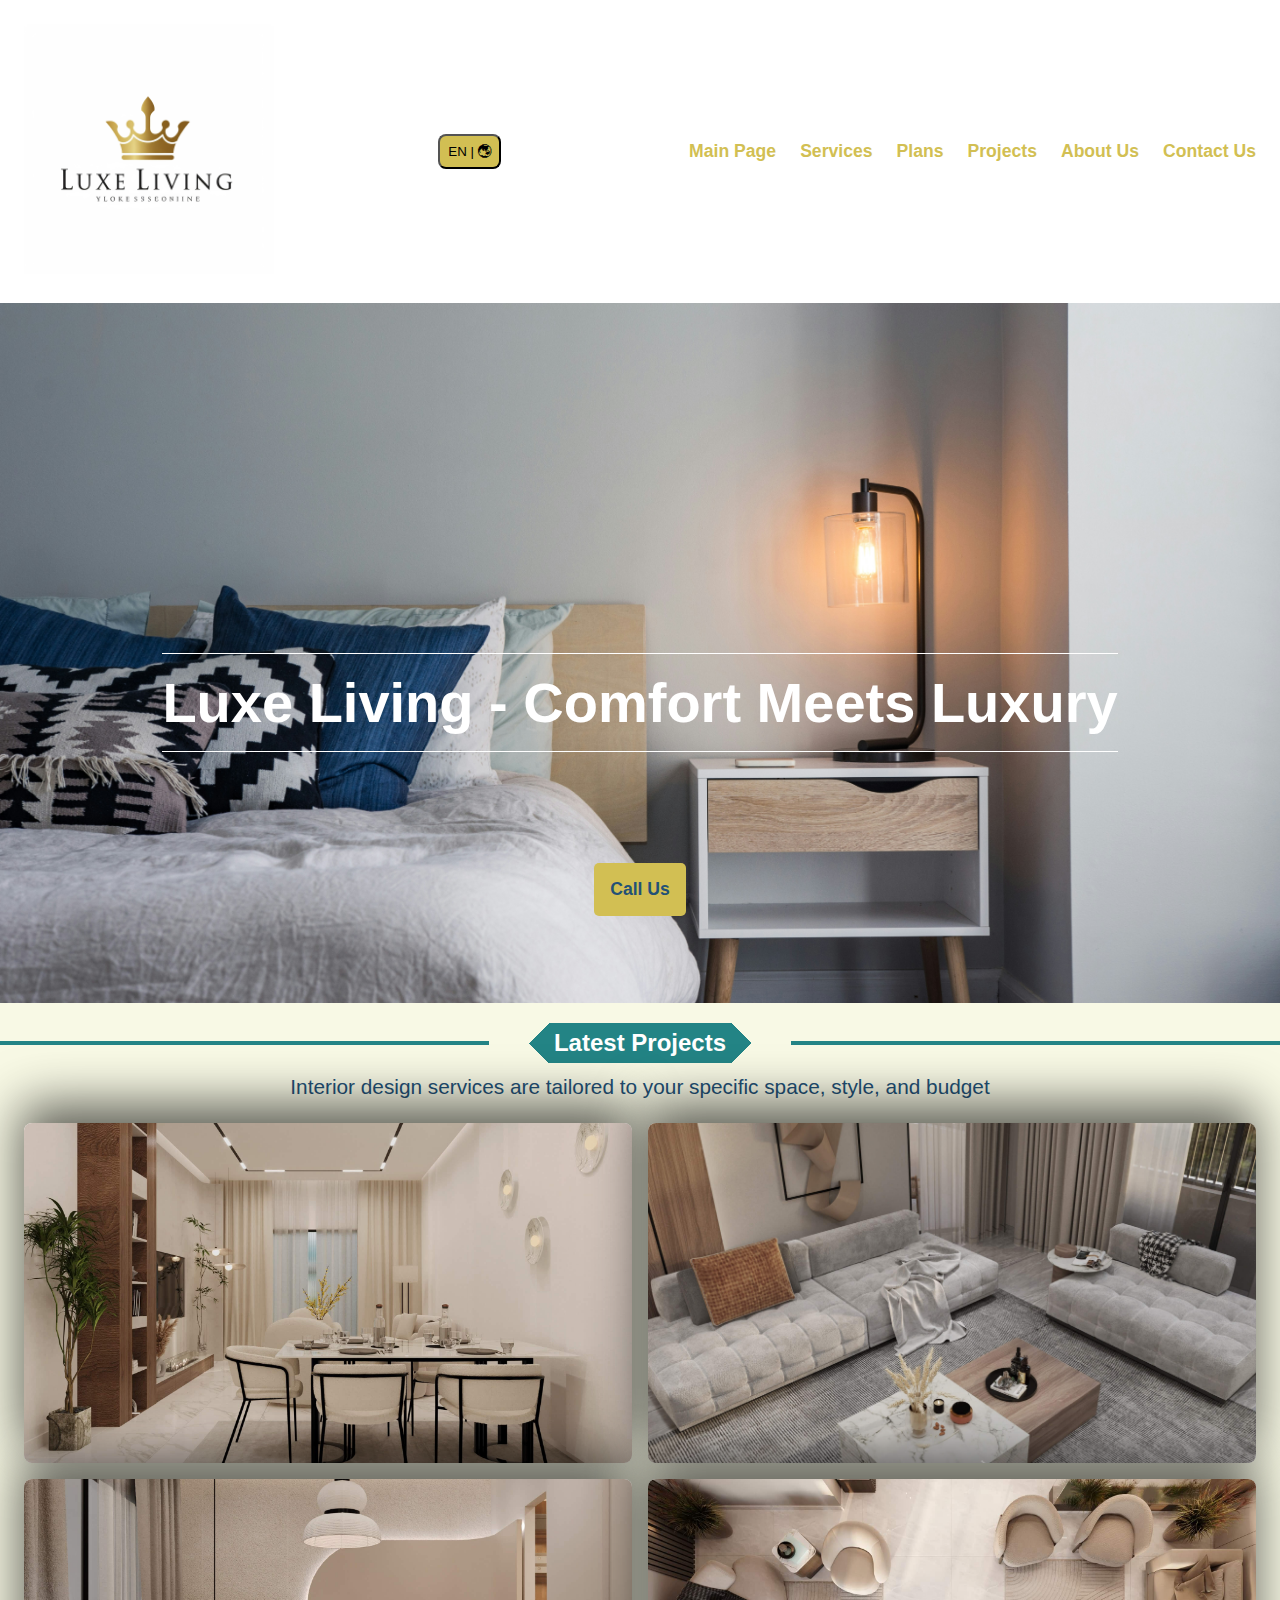
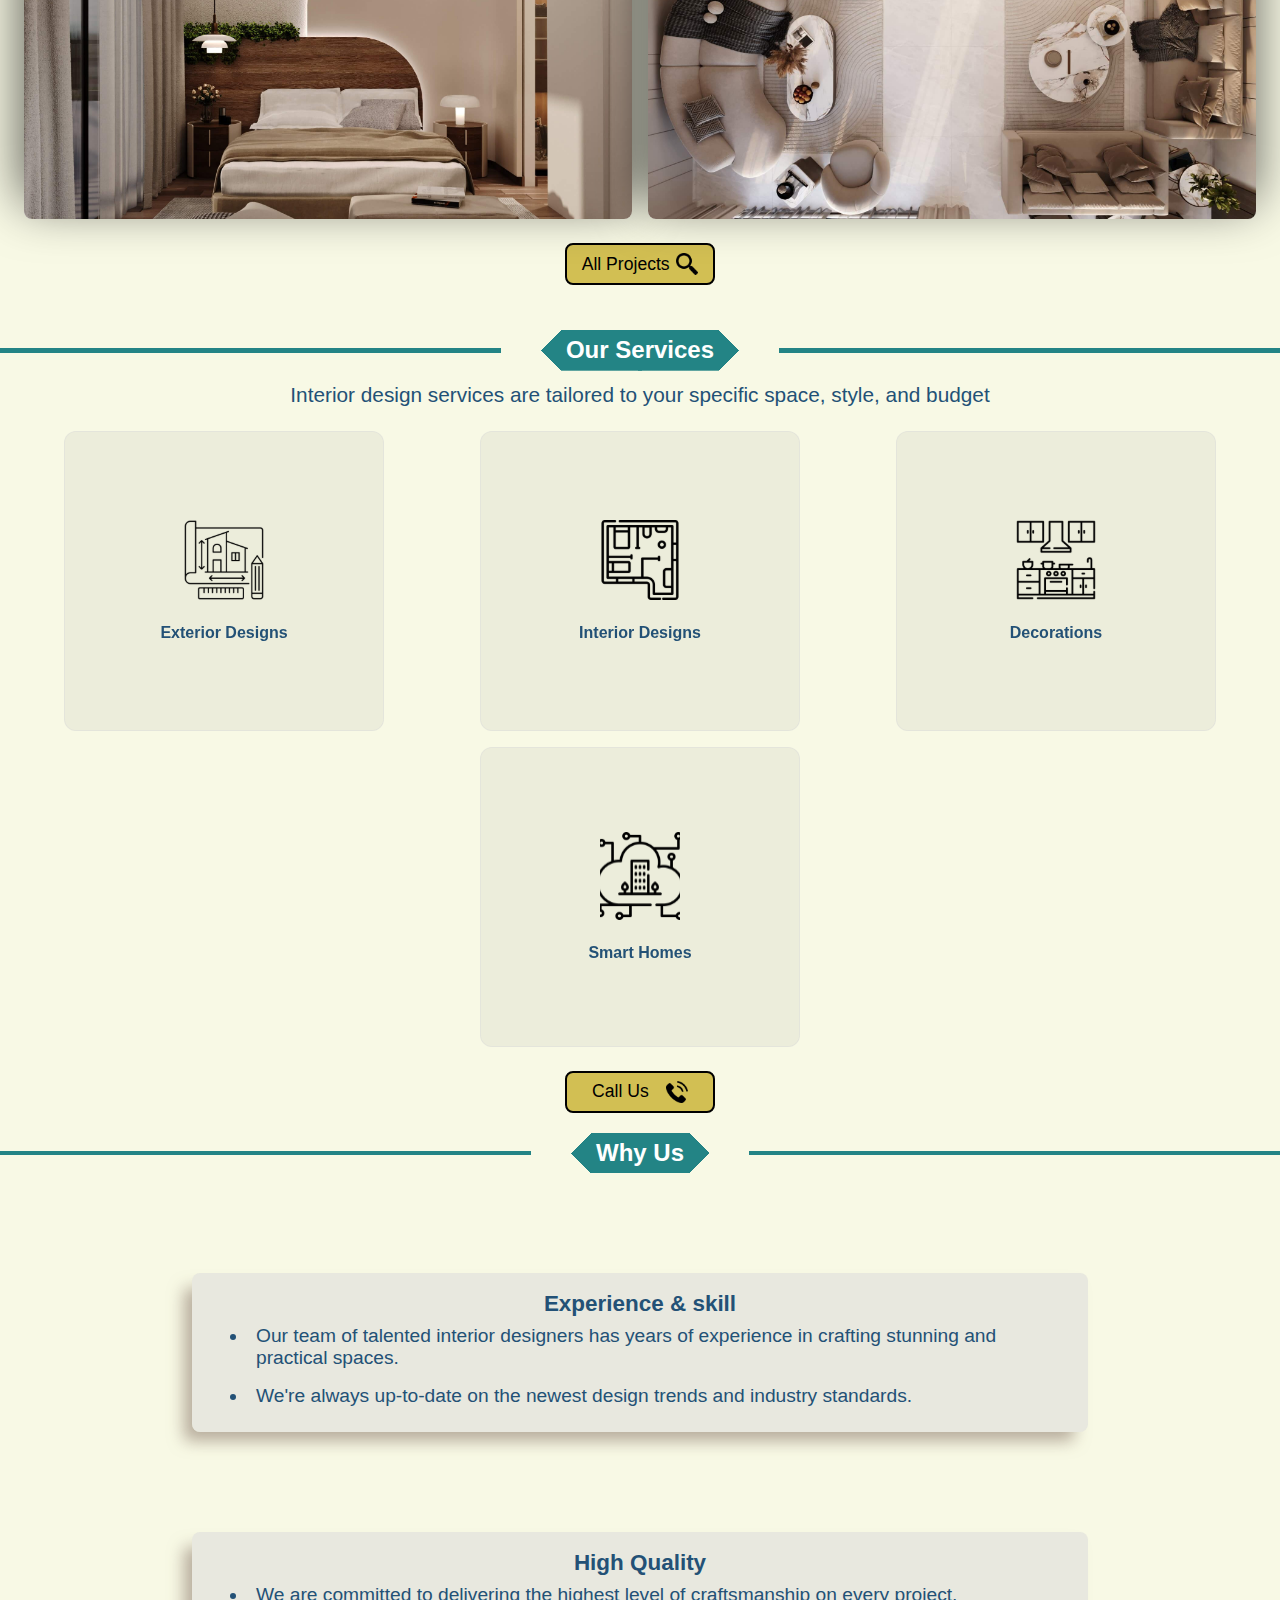
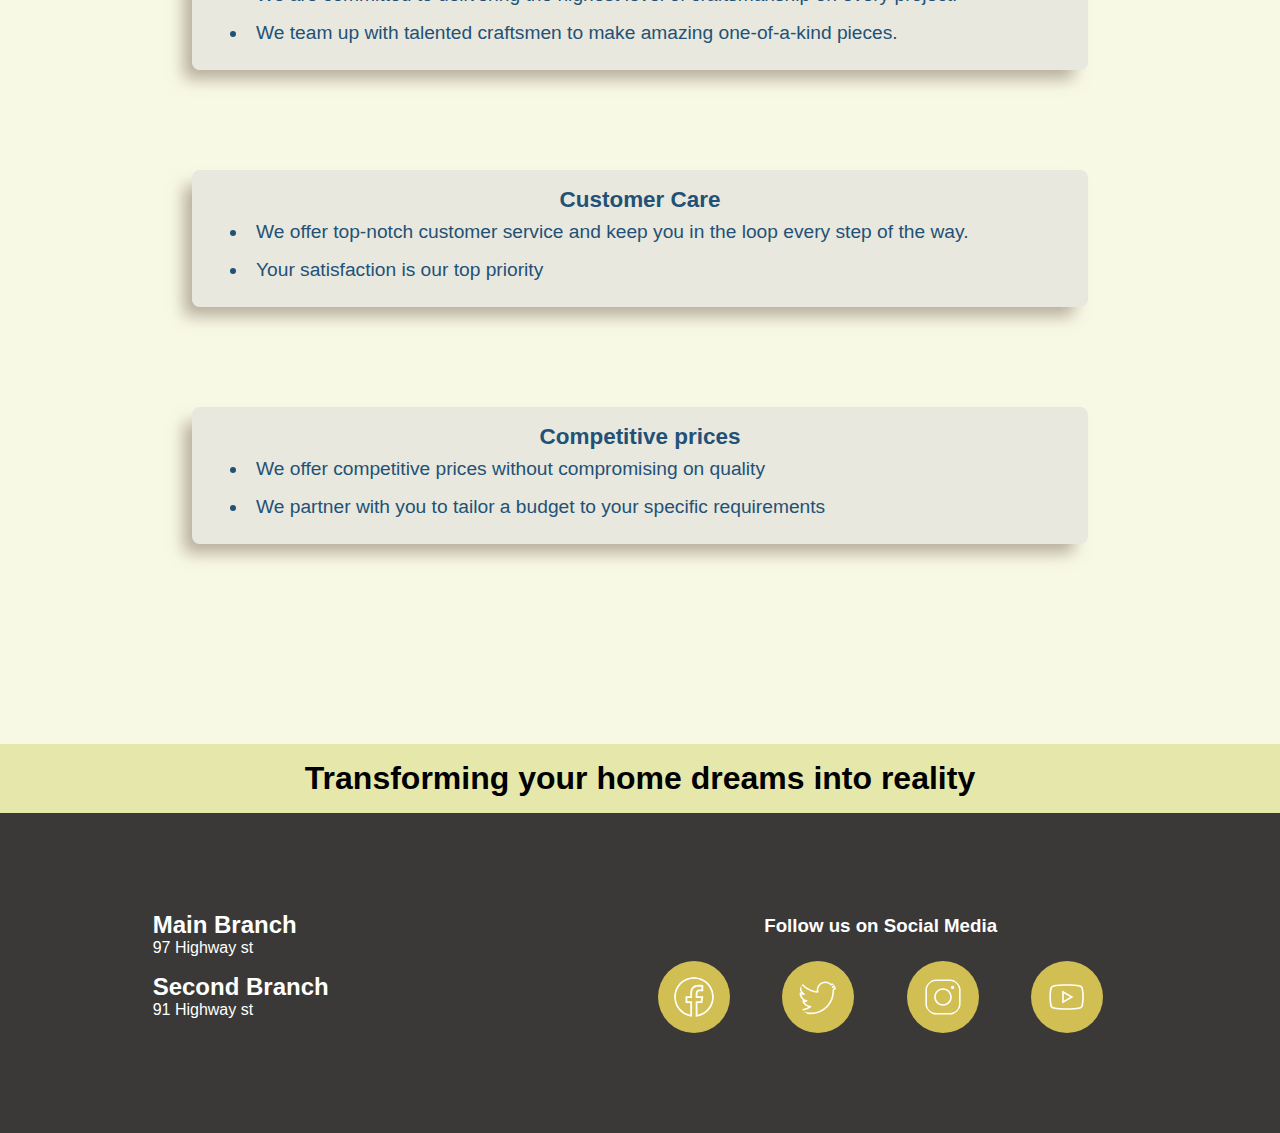
<file: index.html>
<!DOCTYPE html>
<html lang="en">
<head>
    <meta charset="UTF-8">
    <meta name="viewport" content="width=device-width, initial-scale=1.0">
    <title>Document</title>
    <link rel="stylesheet" href="style.css">
</head>
<body>
    <header>
        <nav class="flex align-center flex-between lang en">
            <a href="index.html" id="logo">
                <img src="./assets/luxe.jfif" alt="">
            </a>
            <button class="btn margin-auto lang en">EN | 🌏︎</button>
            <ul class="link-container flex">
                <li> <a href="index.html">Main Page</a></li>
                <li> <a href="#servicesEN">Services</a></li>
                <li> <a href="plans.html">Plans</a></li>
                <li> <a href="projects.html">Projects</a></li>
                <li> <a href="AboutUs.html">About Us</a></li>
                <li> <a href="ContactUs.html">Contact Us</a></li>  
            </ul>
            <div class="burger">
                <span></span>
                <span></span>
                <span></span>
            </div>
            <div class="English side-bar hidden flex flex-col">
                <a href="index.html">Main Page</a>
                <a href="plans.html">Plans</a>
                <a href="projects.html">Projects</a>
                <a href="AboutUs.html">About Us</a>   
                <a href="ContactUs.html">Contact Us</a>
            </div>
            <!-- <div class="overlay"></div> -->
        </nav>
        <nav class="flex align-center flex-between lang ar">
            <div class="burger">
                <span></span>
                <span></span>
                <span></span>
            </div>
            
            <div class="Arabic side-bar hidden flex flex-col right">
                <a href="ContactUs.html">اتصل بنا</a>
                <a href="AboutUs.html">من نحن</a>
                <a href="projects.html">مشاريعنا</a>
                <a href="plans.html">باقات التشطيب</a>
                <a href="index.html">الصفحة الرئيسية</a>
            </div>
            <ul class="link-container flex">
                <li> <a href="ContactUs.html">اتصل بنا</a></li>
                <li> <a href="AboutUs.html">من نحن</a></li>    
                <li> <a href="projects.html">مشاريعنا</a></li>
                <li> <a href="plans.html">باقات التشطيب</a></li>
                <li> <a href="#servicesAR">خدماتنا</a></li>
                <li> <a href="index.html">الصفحة الرئيسية</a></li>
            </ul>
            <button class="btn margin-auto lang ar">AR | 🌏︎</button>
            <a href="index.html" id="logo">
                <img src="./assets/luxe.jfif" alt="">
            </a>
            <!-- <div class="overlay"></div> -->

        </nav>
        <!-- <div class="slider">
            <div class="slider-images">
                <img src="./assets/file5.jpg" alt="Image 1">
                <img src="./assets/file6.jpg" alt="Image 2">
                <img src="./assets/file7.jpg" alt="Image 3">
                <img src="./assets/file8.jpg" alt="Image 4">
            </div>
            <div class="dots">
                <span class="dot active" data-index="0"></span>
                <span class="dot" data-index="1"></span>
                <span class="dot" data-index="2"></span>
                <span class="dot" data-index="3"></span>
              </div>
        </div> -->
    <div class="intro">
        <img src="christopher-jolly-GqbU78bdJFM-unsplash.jpg" alt="">
        <!-- <div  id="firstH1">
            <h1>ديكور - شركة تشطيب في عمان بأفكار ابداعية</h1>
        </div> -->
            <h1 id="firstH1">Luxe Living - Comfort Meets Luxury</h1>
            <a class="specialcall" href="ContactUs.html">Call Us</a>
    </div>
    </header>
    <main>
        <section class="s1">
            <h2 class="fancy lang en" style="--w: 50vw;--c: #238485;--b:4px;--g: 40px">Latest Projects</h2>
            <h2 class="fancy lang ar" style="--w: 50vw;--c: #238485;--b:4px;--g: 40px">أحدث المشاريع</h2>
            <p class="fancyP lang en">Interior design services are tailored to your specific space, style, and budget</p>
            <h1 class="lang ar">خدمات التصميم الداخلي وفقا لمساحتك وأسلوبك وميزانيتك</h1>
            <div class="projects-container">
                <div class="project1">
                        <img src="./assets/6028358982646742642.jpg" alt="">
                        <a href="p1.html" class="lang en">Projct A | 140 square meters</a>
                        <a href="p1.html" class="lang ar">مشروع رقم 1 : 140م </a>
                </div>
                <div class="project2">
                    <img src="./assets/6028358982646742660.jpg" alt="">
                    <a href="p2.html" class="lang en">Projct B | 160 square meters</a>
                    <a href="p2.html" class="lang ar">مشروع رقم 2 : 160م </a>
                </div>
                <div class="project3">
                    <img src="./assets/project5/6028358982646742653.jpg" alt="">
                    <a href="p5.html" class="lang en">Projct A | 180 square meters</a>
                    <a href="p5.html" class="lang ar">مشروع رقم 3 : 180م </a>
                </div>
                <div class="project4">
                    <img src="./assets/6028358982646742674.jpg" alt="">
                    <a href="p3.html" class="lang en">Projct A | 220 square meters</a>
                    <a href="p3.html" class="lang ar">مشروع رقم 4 : 220م </a>
                </div>
            </div>
            <div class="sectionBtn lang en">
                <a href="projects.html">All Projects</a>
                <img src="./assets/magnifying-glass-search1.svg">
            </div>
            <div class="sectionBtn lang ar">
                <img src="./assets/magnifying-glass-search1.svg">
                <a href="projects.html" class="lang ar">كل المشاريع</a>
            </div>

        </section>
        <section class="lang en s2" id="servicesEN">
            <svg class="top" xmlns="http://www.w3.org/2000/svg" viewBox="0 0 1440 320"><path fill="#967F71" fill-opacity="1" d="M0,160L24,154.7C48,149,96,139,144,112C192,85,240,43,288,74.7C336,107,384,213,432,218.7C480,224,528,128,576,96C624,64,672,96,720,106.7C768,117,816,107,864,117.3C912,128,960,160,1008,181.3C1056,203,1104,213,1152,202.7C1200,192,1248,160,1296,170.7C1344,181,1392,235,1416,261.3L1440,288L1440,0L1416,0C1392,0,1344,0,1296,0C1248,0,1200,0,1152,0C1104,0,1056,0,1008,0C960,0,912,0,864,0C816,0,768,0,720,0C672,0,624,0,576,0C528,0,480,0,432,0C384,0,336,0,288,0C240,0,192,0,144,0C96,0,48,0,24,0L0,0Z"></path></svg>
            <svg class="bottom" xmlns="http://www.w3.org/2000/svg" viewBox="0 0 1440 320"><path fill="#967F71" fill-opacity="1" d="M0,224L48,224C96,224,192,224,288,229.3C384,235,480,245,576,261.3C672,277,768,299,864,261.3C960,224,1056,128,1152,117.3C1248,107,1344,181,1392,218.7L1440,256L1440,320L1392,320C1344,320,1248,320,1152,320C1056,320,960,320,864,320C768,320,672,320,576,320C480,320,384,320,288,320C192,320,96,320,48,320L0,320Z"></path></svg>
            <h2 class="fancy" style="--w: 50vw;--c: #238485;--b:4px;--g: 40px">Our Services</h2>
            <p class="fancyP lang en">Interior design services are tailored to your specific space, style, and budget</p>
            <div class="services-container">
                <div class="service1 service-style flex flex-col card">
                    <div class="card-face front">
                        <img src="assets/architectural1.svg" alt="">
                        <p>Exterior Designs</p> 
                    </div>
                    <div class="card-face back">
                        <h3>Exterior Designs</h3>
                        <p>Give your guests a stunning and lasting first impression when they see your elegant and sophisticated home exterior. Let your home's exterior design reflect your personality and refined lifestyle.</p>
                    </div>
                </div>
                <div class="service2 service-style flex flex-col card">
                    <div class="card-face front">
                        <img src="assets/house-plan1.svg" alt="">
                        <p>Interior Designs</p>
                    </div>
                    <div class="card-face back">
                        <h3>Interior Designs</h3>
                        <p>Interior design is the art and science of creating functional and aesthetically pleasing spaces within a building.</p>
                    </div>
                </div>
                <div class="service3 service-style flex flex-col card">
                    <div class="card-face front">
                        <img src="assets/kitchen1.svg" alt="">
                        <p>Decorations</p>
                    </div>
                    <div class="card-face back">
                        <h3>Decorations</h3>
                        <p>Decor Egypt is a top-notch finishing company in Egypt, boasting years of experience in interior design and finishing. We're skilled at bringing any design style to life using the best materials out there, and we offer a lifetime warranty on our foundation work.</p>
                    </div>
                </div>
                <div class="service4 service-style flex flex-col card">
                    <div class="card-face front">
                        <img src="assets/cloud1.svg" alt="">
                        <p>Smart Homes</p>
                    </div>
                    <div class="card-face back">
                        <h3>Smart Homes</h3>
                        <p>Experience ultimate convenience with Decor Egypt's smart home solutions. Our systems offer advanced security, personalized climate control, and remote access to all your home's functions, including lighting and curtains, right from your smartphone.</p>
                    </div>
                </div>
            </div>
            <div class="sectionBtn">
                <a href="">Call Us</a>
                <img src="./assets/telephone1.svg">
            </div>
        </section>
        <section class="lang ar s2" id="servicesAR">
            <svg class="top" xmlns="http://www.w3.org/2000/svg" viewBox="0 0 1440 320"><path fill="#967F71" fill-opacity="1" d="M0,160L24,154.7C48,149,96,139,144,112C192,85,240,43,288,74.7C336,107,384,213,432,218.7C480,224,528,128,576,96C624,64,672,96,720,106.7C768,117,816,107,864,117.3C912,128,960,160,1008,181.3C1056,203,1104,213,1152,202.7C1200,192,1248,160,1296,170.7C1344,181,1392,235,1416,261.3L1440,288L1440,0L1416,0C1392,0,1344,0,1296,0C1248,0,1200,0,1152,0C1104,0,1056,0,1008,0C960,0,912,0,864,0C816,0,768,0,720,0C672,0,624,0,576,0C528,0,480,0,432,0C384,0,336,0,288,0C240,0,192,0,144,0C96,0,48,0,24,0L0,0Z"></path></svg>
            <svg class="bottom" xmlns="http://www.w3.org/2000/svg" viewBox="0 0 1440 320"><path fill="#967F71" fill-opacity="1" d="M0,224L48,224C96,224,192,224,288,229.3C384,235,480,245,576,261.3C672,277,768,299,864,261.3C960,224,1056,128,1152,117.3C1248,107,1344,181,1392,218.7L1440,256L1440,320L1392,320C1344,320,1248,320,1152,320C1056,320,960,320,864,320C768,320,672,320,576,320C480,320,384,320,288,320C192,320,96,320,48,320L0,320Z"></path></svg>
            <h2 class="fancy" style="--w: 50vw;--c: #238485;--b:4px;--g: 40px">خدماتنا</h2>
            <p class="fancyP lang en"> خدمات التصميم الداخلي لدينا وفقا لمساحتك وأسلوبك وميزانيتك.</p>
            <div class="services-container">
                <div class="service1 service-style flex flex-col card">
                    <div class="card-face front">
                        <img src="./assets/architectural1.svg" alt="">
                        <p>تصميمات خاريجة</p> 
                    </div>
                    <div class="card-face back rtl">
                        <h3>تصميمات خاريجة</h3>
                        <p>أعطي ضيوفك إنطباع أولي مذهل ودائم لدى رؤيتهم تصميم منزلك الخارجي الراقي والأنيق. إجعل التصميم الخارجي لمنزلك يعكس نمط شخصيتك وأسلوبك الراقي في الحياة.</p>
                    </div>
                </div>
                <div class="service2 service-style flex flex-col card">
                    <div class="card-face front">
                        <img src="./assets/house-plan1.svg" alt="">
                        <p>تصميمات داخلية</p>
                    </div>
                    <div class="card-face back rtl">
                        <h3>تصميمات داخلية</h3>
                        <p>التصميم الداخلي هو فن وعلم تحسين المناطق الداخلية للمبنى لتحقيق بيئة أكثر صحة وجمالية للأشخاص الذين يستخدمون المساحة.</p>
                    </div>
                </div>
                <div class="service3 service-style flex flex-col card">
                    <div class="card-face front">
                        <img src="assets/kitchen1.svg" alt="">
                        <p>تشطيبات وديكورات</p>
                    </div>
                    <div class="card-face back rtl">
                        <h3>تشطيبات وديكورات</h3>
                        <p>تعد ديكور مصر من افصل شركات التشطيب في مصر لما لديها من خبرات واسعة في مجال الديكور والتشطيب. لدينا الكفاءة والخبرة الكافية علي تنفيذ جميع انماط التصميم واستخدام افضل الخامات الموجودة بالسوق وبشهادة ضمان مدي الحياة علي اعمال التأسيس.</p>
                    </div>
                </div>
                <div class="service4 service-style flex flex-col card">
                    <div class="card-face front">
                        <img src="assets/cloud1.svg" alt="">
                        <p>البيت الذكي</p>
                    </div>
                    <div class="card-face back rtl">
                        <h3>البيت الذكي</h3>
                        <p>فى ديكور مصر بنقدر نوفر احدث انظمة البيوت الذكية الموجودة فى السوق مثل انظمة الحماية ضد السرقة والحريق بالاضافة الى التحكم فى كل جزء فى البيت مثل التحكم فى الاضاءة والتكييف والمياه والغاز لكى وفتح وغلق الستائر عن طريق تطبيق على الموبايل.</p>
                    </div>
                </div>
            </div>
            <div class="sectionBtn">
                <img src="./assets/telephone1.svg">
                <a href="">اتصل بنا</a>
            </div>
        </section>
        <section class="lang en s3">
            <h2 class="fancy" style="--w: 50vw;--c: #238485;--b:4px;--g: 40px">Why Us</h2>
            <!-- <p class="fancyP lang en">Our company</p> -->
            <div class="why-container">
                <div class="reason r1">
                    <h3>Experience & skill</h3>
                    <ul>
                        <li>Our team of talented interior designers has years of experience in crafting stunning and practical spaces.</li>
                        <li>We're always up-to-date on the newest design trends and industry standards.</li>
                    </ul>
                </div>
                <div class="reason r2">
                    <h3>High Quality</h3>
                    <ul>
                        <li>We are committed to delivering the highest level of craftsmanship on every project.</li>
                        <li>We team up with talented craftsmen to make amazing one-of-a-kind pieces.</li>
                    </ul>
                </div>
                <div class="reason r3">
                    <h3>Customer Care</h3>
                    <ul>
                        <li>We offer top-notch customer service and keep you in the loop every step of the way.</li>
                        <li>Your satisfaction is our top priority</li>
                    </ul>
                </div>
                <div class="reason r4">
                    <h3>Competitive prices</h3>
                    <ul>
                        <li>We offer competitive prices without compromising on quality</li>
                        <li>We partner with you to tailor a budget to your specific requirements</li>
                    </ul>
                </div>
            </div>
        </section>
        <section class="lang ar s3">
            <h2 class="fancy" style="--w: 50vw;--c: #238485;--b:4px;--g: 40px">لماذا نحن</h2>
            <div class="why-container customDirection">
                <div class="reason r1">
                    <h3>الخبرة والمهارة</h3>
                    <ul>
                        <li>فريقنا من مصممي الديكور الداخلي ذوي الخبرة يقدم سنوات من الخبرة والشغف لإنشاء مساحات جميلة وعملية.</li>
                        <li>نحن على اطلاع دائم بأحدث اتجاهات التصميم وأفضل الممارسات في الصناعة.</li>
                    </ul>
                </div>
                <div class="reason r2">
                    <h3>جودة عالية</h3>
                    <ul>
                        <li>نحن ملتزمون بتقديم أعلى مستوى من الحرفية في كل مشروع.</li>
                        <li>نتعاون مع الحرفيين المهرة لإنشاء قطع مخصصة مذهلة.</li>
                    </ul>
                </div>
                <div class="reason r3">
                    <h3>الأهتمام بالعميل</h3>
                    <ul>
                        <li>نقدم خدمة عملاء ممتازة ونحافظ على التواصل المفتوح طوال عملية التصميم.</li>
                        <li>رضاك هو أولويتنا القصوى.</li>
                    </ul>
                </div>
                <div class="reason r4">
                    <h3>أسعار تنافسية</h3>
                    <ul>
                        <li>نقدم أسعارًا تنافسية دون المساومة على الجودة.</li>
                        <li>نعمل معك لتطوير ميزانية تناسب احتياجاتك.</li>
                    </ul>
                </div>
            </div>
        </section>
    </main>
    <footer class="lang en">
        <div class="slogan flex align-center flex-col">
            <h1>Transforming your home dreams into reality</h1>
        </div>
        <div class="info-area flex align-center">
            <div class="item-left">
                <h2>Main Branch</h2>
                <p>97 Highway st</p>
                <h2>Second Branch</h2>
                <p>91 Highway st</p>
            </div>
            <div class="item-right">
                <h3>Follow us on Social Media</h3>
                <a href="#" target="_blank">
                    <img src="./assets/FaceBook.svg"  id="facebook">
                </a>
                <a href="#" target="_blank">
                    <img src="./assets/twitter.svg" id="twitter">
                </a>
                <a href="#" target="_blank" >
                    <img src="./assets/Instagram.svg" id="instagram">  
                </a>
                <a href="#" target="_blank">
                    <img src="./assets/Youtube.svg" id="youtube">                    
                </a>
            </div>
        </div>
    </footer>
    <footer class="lang ar">
        <div class="slogan flex align-center flex-col">
            <h1>نحول أحلامك إلى واقع ملموس </h1>
        </div>
        <div class="info-area flex align-center right">
            <div class="item-right">
                <h3>تابعونا علي المنصات المختلفة</h3>
                <a href="#" target="_blank">
                    <img src="./assets/FaceBook.svg"  id="facebook">
                </a>
                <a href="#" target="_blank">
                    <img src="./assets/twitter.svg" id="twitter">
                </a>
                <a href="#" target="_blank" >
                    <img src="./assets/Instagram.svg" id="instagram">  
                </a>
                <a href="#" target="_blank">
                    <img src="./assets/Youtube.svg" id="youtube">                    
                </a>
            </div>
            <div class="item-left">
                <h2>الفرع الرئيسي</h2>
                <p>المنصورة برج الشربيني الدور السابع</p>
                <h2>الفرع الثاني</h2>
                <p>مدينة 6 اكتوبر برج البرعي بلازا  امام مسجد الحصري الدور الثاني</p>
            </div>
        </div>
    </footer>
    <script src="animator.js"></script>
    <script src="index.js"></script>
</body>
</html>
<!-- 
Parent elements should always have classes "lang en" or "lang ar {optional: ar}"
    <button id="btn">Language</button>

    <h1 class="lang en">Hello <span>Amr</span></h1>
    <h1 class="lang ar right">مرحبا <span>عمرو</span></h1>
    
    <ul class="lang flex en">
      <li>One</li>
      <li>Two</li>
      <li>Three</li>
    </ul>
    <ul class="lang flex ar flex-end">
      <li>واحد</li>
      <li>اثنين</li>
      <li>ثلاثة</li>
    </ul>
-->
</file>
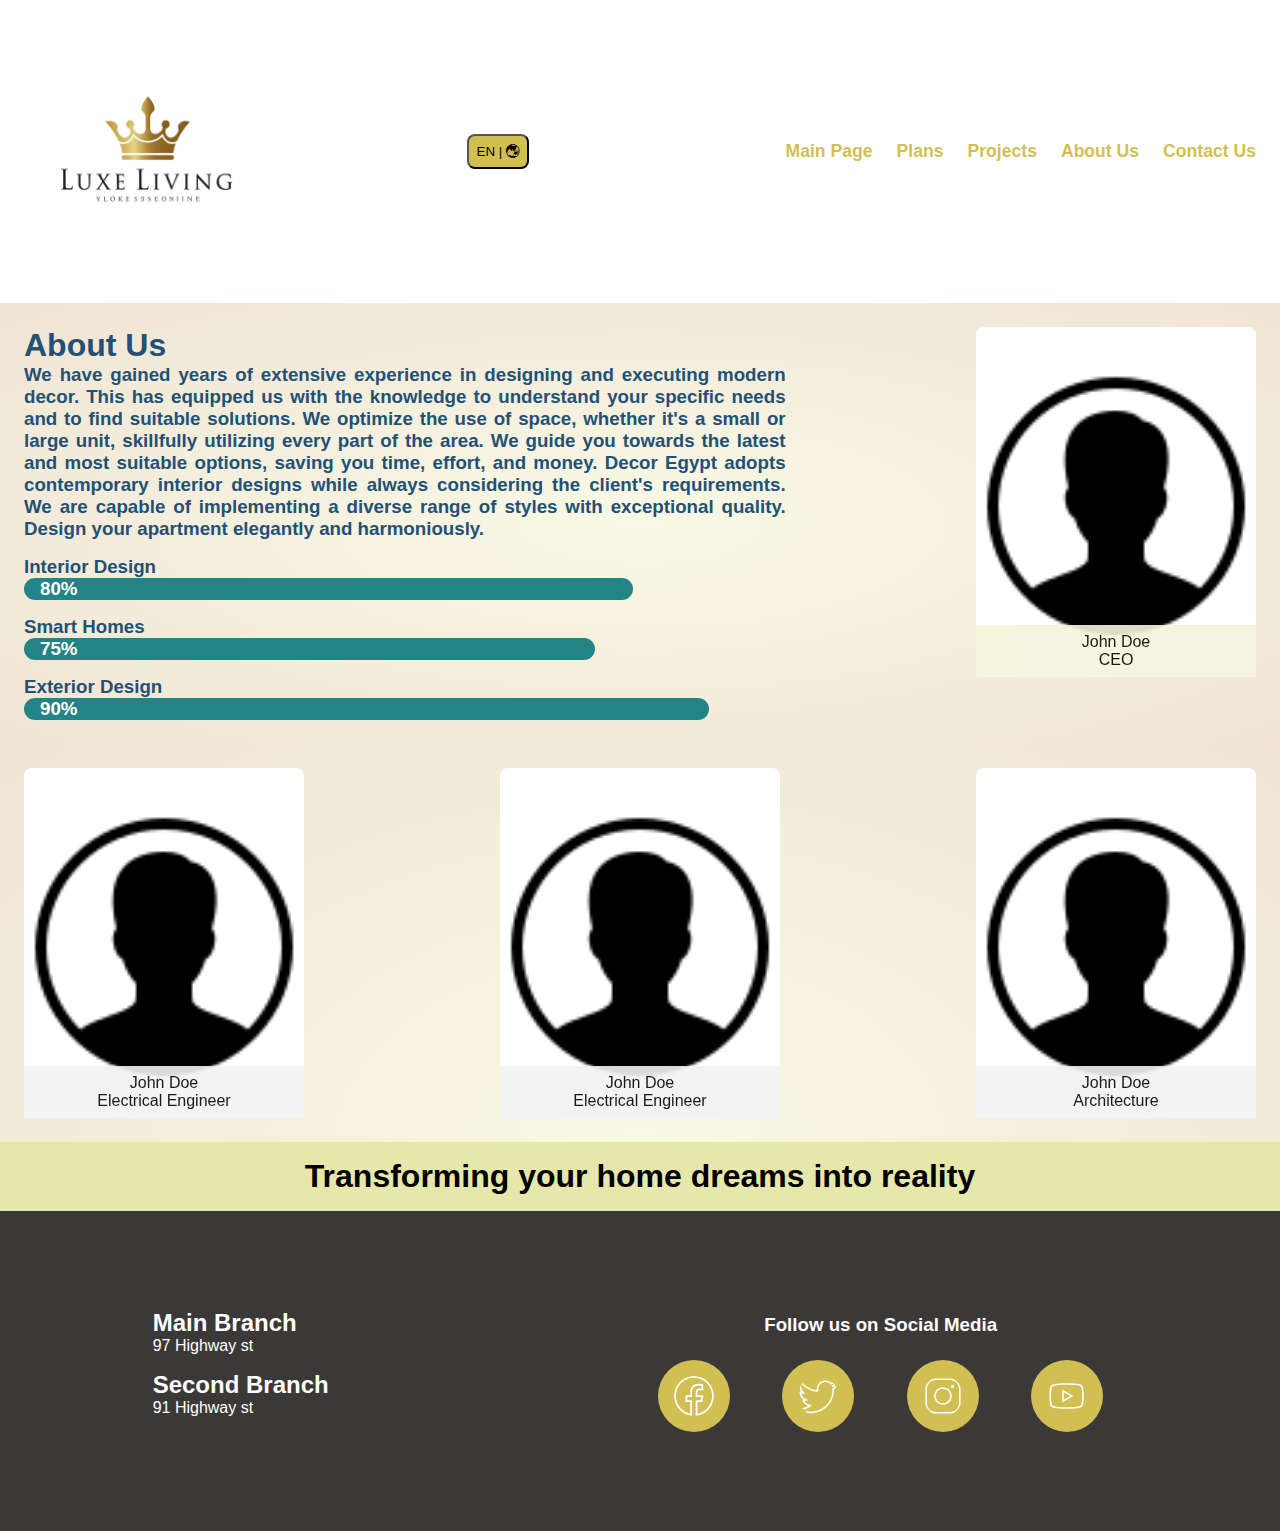
<file: AboutUs.html>
<!DOCTYPE html>
<html lang="en">
<head>
    <meta charset="UTF-8">
    <meta name="viewport" content="width=device-width, initial-scale=1.0">
    <title>Document</title>
    <link rel="stylesheet" href="AboutUs.css">
    <link rel="stylesheet" href="header.css">
    <link rel="stylesheet" href="footer.css">

</head>
<body>
    <header>
        <nav class="flex align-center flex-between lang en">
            <a href="index.html" id="logo">
                <img src="./assets/luxe.jfif" alt="">
            </a>
            <button class="btn margin-auto lang en">EN | 🌏︎</button>
            <ul class="link-container flex">
                <li> <a href="index.html">Main Page</a></li>
                <li> <a href="plans.html">Plans</a></li>
                <li> <a href="projects.html">Projects</a></li>
                <li> <a href="AboutUs.html">About Us</a></li>
                <li> <a href="ContactUs.html">Contact Us</a></li>  
            </ul>
            <div class="burger">
                <span></span>
                <span></span>
                <span></span>
            </div>
            <div class="English side-bar hidden flex flex-col">
                <a href="index.html">Main Page</a>
                <a href="plans.html">Plans</a>
                <a href="projects.html">Projects</a>
                <a href="AboutUs.html">About Us</a>   
                <a href="ContactUs.html">Contact Us</a>
            </div>
            <!-- <div class="overlay"></div> -->
        </nav>
        <nav class="flex align-center flex-between lang ar">
            <div class="burger">
                <span></span>
                <span></span>
                <span></span>
            </div>
            
            <div class="Arabic side-bar hidden flex flex-col right">
                <a href="ContactUs.html">اتصل بنا</a>
                <a href="AboutUs.html">من نحن</a>
                <a href="projects.html">مشاريعنا</a>
                <a href="plans.html">باقات التشطيب</a>
                <a href="index.html">الصفحة الرئيسية</a>
            </div>
            <ul class="link-container flex">
                <li> <a href="ContactUs.html">اتصل بنا</a></li>
                <li> <a href="AboutUs.html">من نحن</a></li>    
                <li> <a href="projects.html">مشاريعنا</a></li>
                <li> <a href="plans.html">باقات التشطيب</a></li>
                <li> <a href="index.html">الصفحة الرئيسية</a></li>
            </ul>
            <button class="btn margin-auto lang ar">AR | 🌏︎</button>
            <a href="index.html" id="logo">
                <img src="./assets/luxe.jfif" alt="">
            </a>
            <!-- <div class="overlay"></div> -->

        </nav>
    </header>
    <main>
        <div class="grid">
            <div class="lang en">
                <div class="information">
                    <h1>About Us</h1>
                    <h3>We have gained years of extensive experience in designing and executing modern decor. This has equipped us with the knowledge to understand your specific needs and to find suitable solutions. We optimize the use of space, whether it's a small or large unit, skillfully utilizing every part of the area. We guide you towards the latest and most suitable options, saving you time, effort, and money. Decor Egypt adopts contemporary interior designs while always considering the client's requirements. We are capable of implementing a diverse range of styles with exceptional quality. Design your apartment elegantly and harmoniously.<h3>
                        <div class="progress lang en">
                            <p>Interior Design</p>
                            <div class="w3-light-grey" style="border-radius: 0.8rem;">
                                <div id="myBar" class=" bar w3-container w3-color w3-round-xlarge" data-target="80" style="width:20%;">20%</div>
                            </div>
                            <p>Smart Homes</p>
                            <div class="w3-light-grey" style="border-radius: 0.8rem;">
                                <div id="myBar" class=" bar w3-container w3-color w3-round-xlarge" data-target="75" style="width:20%;">20%</div>
                            </div>
                            <p>Exterior Design</p>
                            <div class="w3-light-grey" style="border-radius: 0.8rem;">
                                <div id="myBar" class=" bar w3-container w3-color w3-round-xlarge" data-target="90" style="width:20%;">20%</div>
                            </div>
                        </div>
                    </div>
                </div>
                <div class="lang ar right">
                    <div class="information">
                        <h1 class="right">من نحن</h1>
                        <h3 class="right">اكتسبنا خبرة سنين طويلة في تصميم وتنفيذ الديكورات الحديثة و اصبحنا مدركين لكل ما تحتاجه و ايجاد الحلول المناسبة عن طريق الاستغلال الامثل للمساحات سواء كانتالوحدة مساحة صغيره او كبيره نستغل كل جزء فى المساحة بفن و مهارة و توجيهك لكل ماهو جديد و مناسب و توفير وقتك و مجهودك و راس مالك . تتبنى ديكور مصر تصميمات داخلية معاصرة ونضع دائما بعين الاعتبار متطلبات العميل ،قادرون على تنفيذ مجموعة متنوعة من الاستايلات بدرجة رائعة صمم شقتك بشكل أنيق ومتوازن<h3>
                    </div> 
                    <div class="progress lang ar arabicE">
                        <p>تصميم داخلي</p>
                        <div class="w3-light-grey" style="border-radius: 0.8rem;">
                            <div id="myBar" class=" bar w3-container w3-color w3-round-xlarge" data-target="80" style="width:20%;">20%</div>
                        </div>
                        <p>البيت الذكي</p>
                        <div class="w3-light-grey" style="border-radius: 0.8rem;">
                            <div id="myBar" class=" bar w3-container w3-color w3-round-xlarge" data-target="75" style="width:20%;">20%</div>
                        </div>
                        <p>تصميم خارجي</p>
                        <div class="w3-light-grey" style="border-radius: 0.8rem;">
                            <div id="myBar" class=" bar w3-container w3-color w3-round-xlarge" data-target="90" style="width:20%;">20%</div>
                        </div>
                    </div> 
                </div>
                <div class="img profile-card">
                    <img src="./assets/icons8-user-profile-100.png" alt="profile">
                    <div class="position lang en">
                        <p>John Doe</p>
                        <p>CEO</p>
                    </div>
                    <div class="position lang ar">
                        <p>John DOe</p>
                        <p>المدير التنفيذي</p>
                    </div>
                </div>
            </div>
            <div class="colleagues">
                <div class="img profile-card filter">
                    <img src="./assets/icons8-user-profile-100.png" alt="profile">
                    <div class="position lang en">
                        <p>John Doe</p>
                        <p>Electrical Engineer</p>
                    </div>
                    <div class="position lang ar">
                        <p>John Doe</p>
                        <p>مهندس كهرباء</p>
                    </div>
                </div>
                <div class="img profile-card filter">
                    <img src="./assets/icons8-user-profile-100.png" alt="profile">
                    <div class="position lang en">
                        <p>John Doe</p>
                        <p>Electrical Engineer</p>
                    </div>
                    <div class="position lang ar">
                        <p>John Doe</p>
                        <p>مهندس كهرباء</p>
                    </div>
                </div>
            <div class="img profile-card filter">
                <img src="./assets/icons8-user-profile-100.png" alt="profile">
                <div class="position lang en">
                    <p>John Doe</p>
                    <p>Architecture</p>
                </div>
                <div class="position lang ar">
                    <p>John Doe</p>
                    <p>مهندس معمارية</p>
                </div>
            </div>
        </div>
    </div>
</main>
    <footer class="lang en">
        <div class="slogan flex align-center flex-col">
            <h1>Transforming your home dreams into reality</h1>
        </div>
        <div class="info-area flex align-center">
            <div class="item-left">
                <h2>Main Branch</h2>
                <p>97 Highway st</p>
                <h2>Second Branch</h2>
                <p>91 Highway st</p>
            </div>
            <div class="item-right">
                <h3>Follow us on Social Media</h3>
                <a href="#" target="_blank">
                    <img src="./assets/FaceBook.svg"  id="facebook">
                </a>
                <a href="#" target="_blank">
                    <img src="./assets/twitter.svg" id="twitter">
                </a>
                <a href="#" target="_blank" >
                    <img src="./assets/Instagram.svg" id="instagram">  
                </a>
                <a href="#" target="_blank">
                    <img src="./assets/Youtube.svg" id="youtube">                    
                </a>
            </div>
        </div>
    </footer>
    <footer class="lang ar">
        <div class="slogan flex align-center flex-col">
            <h1>نحول أحلامك المنزلية إلى واقع ملموس </h1>
        </div>
        <div class="info-area flex align-center right">
            <div class="item-right">
                <h3>تابعونا علي المنصات المختلفة</h3>
                <a href="#" target="_blank">
                    <img src="./assets/FaceBook.svg"  id="facebook">
                </a>
                <a href="#" target="_blank">
                    <img src="./assets/twitter.svg" id="twitter">
                </a>
                <a href="#" target="_blank" >
                    <img src="./assets/Instagram.svg" id="instagram">  
                </a>
                <a href="#" target="_blank">
                    <img src="./assets/Youtube.svg" id="youtube">                    
                </a>
            </div>
            <div class="item-left">
                <h2>الفرع الرئيسي</h2>
                <p>المنصورة برج الشربيني الدور السابع</p>
                <h2>الفرع الثاني</h2>
                <p>مدينة 6 اكتوبر برج البرعي بلازا  امام مسجد الحصري الدور الثاني</p>
            </div>
        </div>
    </footer>
    <script src="index.js"></script>
    <script src="AboutUs.js"></script>
</body>
</html>
</file>
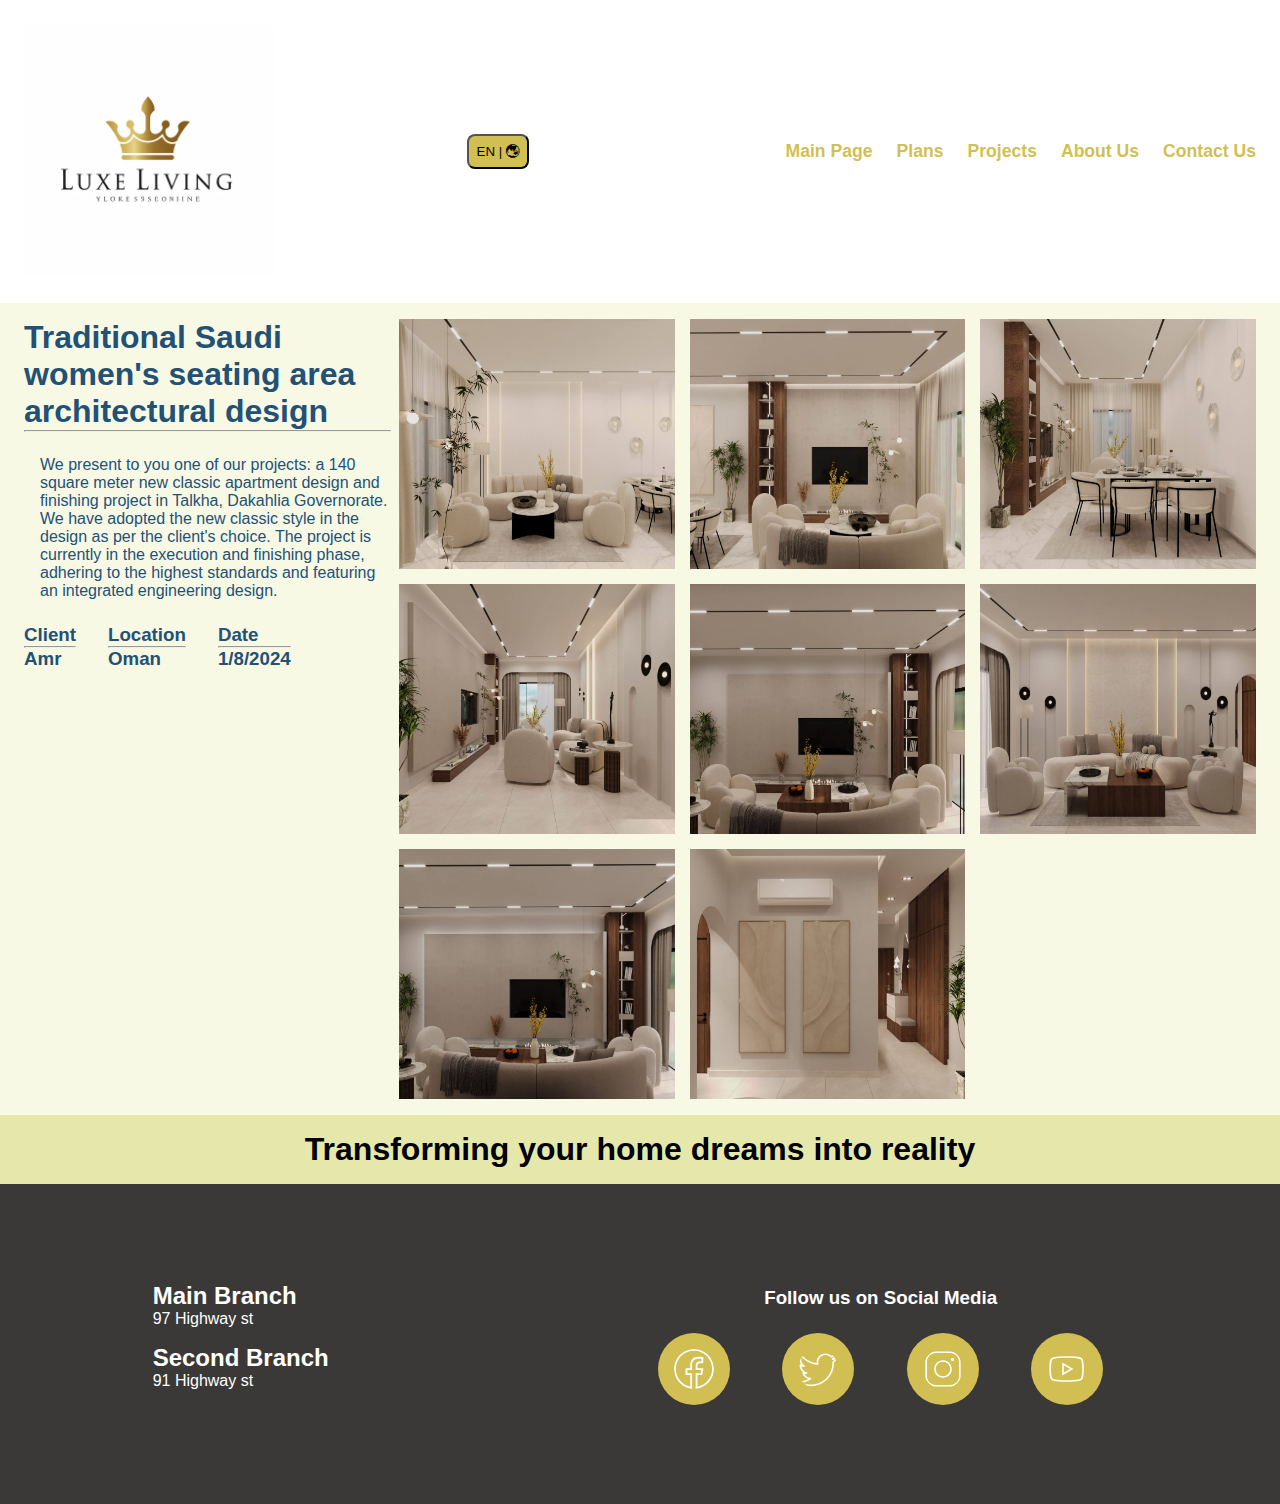
<file: p1.html>
<!DOCTYPE html>
<html lang="en">
<head>
    <meta charset="UTF-8">
    <meta name="viewport" content="width=device-width, initial-scale=1.0">
    <title>Document</title>
    <link rel="stylesheet" href="header.css">
    <link rel="stylesheet" href="footer.css">
    <link rel="stylesheet" href="lightbox.css">
</head>
<body>
    <header>
        <nav class="flex align-center flex-between lang en">
            <a href="index.html" id="logo">
                <img src="./assets/luxe.jfif" alt="">
            </a>
            <button class="btn margin-auto lang en">EN | 🌏︎</button>
            <ul class="link-container flex">
                <li> <a href="index.html">Main Page</a></li>
                <li> <a href="plans.html">Plans</a></li>
                <li> <a href="projects.html">Projects</a></li>
                <li> <a href="AboutUs.html">About Us</a></li>
                <li> <a href="ContactUs.html">Contact Us</a></li>  
            </ul>
            <div class="burger">
                <span></span>
                <span></span>
                <span></span>
            </div>
            <div class="English side-bar hidden flex flex-col">
                <a href="index.html">Main Page</a>
                <a href="plans.html">Plans</a>
                <a href="projects.html">Projects</a>
                <a href="AboutUs.html">About Us</a>   
                <a href="ContactUs.html">Contact Us</a>
            </div>
            <!-- <div class="overlay"></div> -->
        </nav>
        <nav class="flex align-center flex-between lang ar">
            <div class="burger">
                <span></span>
                <span></span>
                <span></span>
            </div>
            
            <div class="Arabic side-bar hidden flex flex-col right">
                <a href="ContactUs.html">اتصل بنا</a>
                <a href="AboutUs.html">من نحن</a>
                <a href="projects.html">مشاريعنا</a>
                <a href="plans.html">باقات التشطيب</a>
                <a href="index.html">الصفحة الرئيسية</a>
            </div>
            <ul class="link-container flex">
                <li> <a href="ContactUs.html">اتصل بنا</a></li>
                <li> <a href="AboutUs.html">من نحن</a></li>    
                <li> <a href="projects.html">مشاريعنا</a></li>
                <li> <a href="plans.html">باقات التشطيب</a></li>
                <li> <a href="index.html">الصفحة الرئيسية</a></li>
            </ul>
            <button class="btn margin-auto lang ar">AR | 🌏︎</button>
            <a href="index.html" id="logo">
                <img src="./assets/luxe.jfif" alt="">
            </a>
            <!-- <div class="overlay"></div> -->

        </nav>
    </header>
    <main>
        <div class="left-item lang en">
            <h1>Traditional Saudi women's seating area architectural design</h1>
            <hr>
            <p>We present to you one of our projects: a 140 square meter new classic apartment design and finishing project in Talkha, Dakahlia Governorate. We have adopted the new classic style in the design as per the client's choice. The project is currently in the execution and finishing phase, adhering to the highest standards and featuring an integrated engineering design.</p>
            <div class="services-info">
                <h3>Client <hr><span>Amr</span></h3>
                <h3>Location <hr><span>Oman</span></h3>
                <h3>Date <hr> <span>1/8/2024</span></h3>
            </div>
        </div>
        <div id="lightbox">
            <span class="close">&times;</span>
            <!-- <span>&#11013</span> -->
            <span id="leftArrow" onclick="changePic(-1)">&#10094</span>
            <span id="rightArrow" onclick="changePic(1)">&#10095</span>
            <!-- <div class="slides s1">
                <img src="./assets/2-3.webp">
            </div> -->
        </div>
        <div class="grid right-item">
            <img src="./assets/project1/6028358982646742640.jpg" id="0">
            <img src="./assets/project1/6028358982646742641.jpg" id="1">
            <img src="./assets/project1/6028358982646742642.jpg" id="2">
            <img src="./assets/project1/6028358982646742644.jpg" id="3">
            <img src="./assets/project1/6028358982646742645.jpg" id="4">
            <img src="./assets/project1/6028358982646742646.jpg" id="5">
            <img src="./assets/project1/6028358982646742647.jpg" id="6">
            <img src="./assets/project1/6028358982646742648.jpg" id="7">
        </div>
        <div class="left-item lang ar right">
            <h1>تصميم مجلس نساء كلاسيكي بالسعودية</h1>
            <hr>
            <p>نقدم لكم أحد مشاريعنا: مشروع تصميم وتشطيب شقة نيو كلاسيك بمساحة 140 متر مربع في مدينة طلخا بمحافظة الدقهلية. لقد اعتمدنا على الطراز النيو كلاسيك في التصميم حسب اختيار العميل. المشروع حاليًا في مرحلة التنفيذ والتشطيب، ملتزمين بأعلى المعايير والتصميم الهندسي المتكامل.</p>
            <div class="services-info right f-end">
                <h3>العميل<hr><span>عمرو</span></h3>
                <h3>الموقع<hr><span>عمان</span></h3>
                <h3>التاريخ<hr> <span>1/8/2024</span></h3>
            </div>
        </div>
    </main>
    <footer class="lang en">
        <div class="slogan flex align-center flex-col">
            <h1>Transforming your home dreams into reality</h1>
        </div>
        <div class="info-area flex align-center">
            <div class="item-left">
                <h2>Main Branch</h2>
                <p>97 Highway st</p>
                <h2>Second Branch</h2>
                <p>91 Highway st</p>
            </div>
            <div class="item-right">
                <h3>Follow us on Social Media</h3>
                <a href="#" target="_blank">
                    <img src="./assets/FaceBook.svg"  id="facebook">
                </a>
                <a href="#" target="_blank">
                    <img src="./assets/twitter.svg" id="twitter">
                </a>
                <a href="#" target="_blank" >
                    <img src="./assets/Instagram.svg" id="instagram">  
                </a>
                <a href="#" target="_blank">
                    <img src="./assets/Youtube.svg" id="youtube">                    
                </a>
            </div>
        </div>
    </footer>
    <footer class="lang ar">
        <div class="slogan flex align-center flex-col">
            <h1>نحول أحلامك المنزلية إلى واقع ملموس </h1>
        </div>
        <div class="info-area flex align-center right">
            <div class="item-right">
                <h3>تابعونا علي المنصات المختلفة</h3>
                <a href="#" target="_blank">
                    <img src="./assets/FaceBook.svg"  id="facebook">
                </a>
                <a href="#" target="_blank">
                    <img src="./assets/twitter.svg" id="twitter">
                </a>
                <a href="#" target="_blank" >
                    <img src="./assets/Instagram.svg" id="instagram">  
                </a>
                <a href="#" target="_blank">
                    <img src="./assets/Youtube.svg" id="youtube">                    
                </a>
            </div>
            <div class="item-left">
                <h2>الفرع الرئيسي</h2>
                <p>المنصورة برج الشربيني الدور السابع</p>
                <h2>الفرع الثاني</h2>
                <p>مدينة 6 اكتوبر برج البرعي بلازا  امام مسجد الحصري الدور الثاني</p>
            </div>
        </div>
    </footer>
    <script src="lightbox.js"></script>
    <script src="index.js"></script>
</body>
</html>
</file>
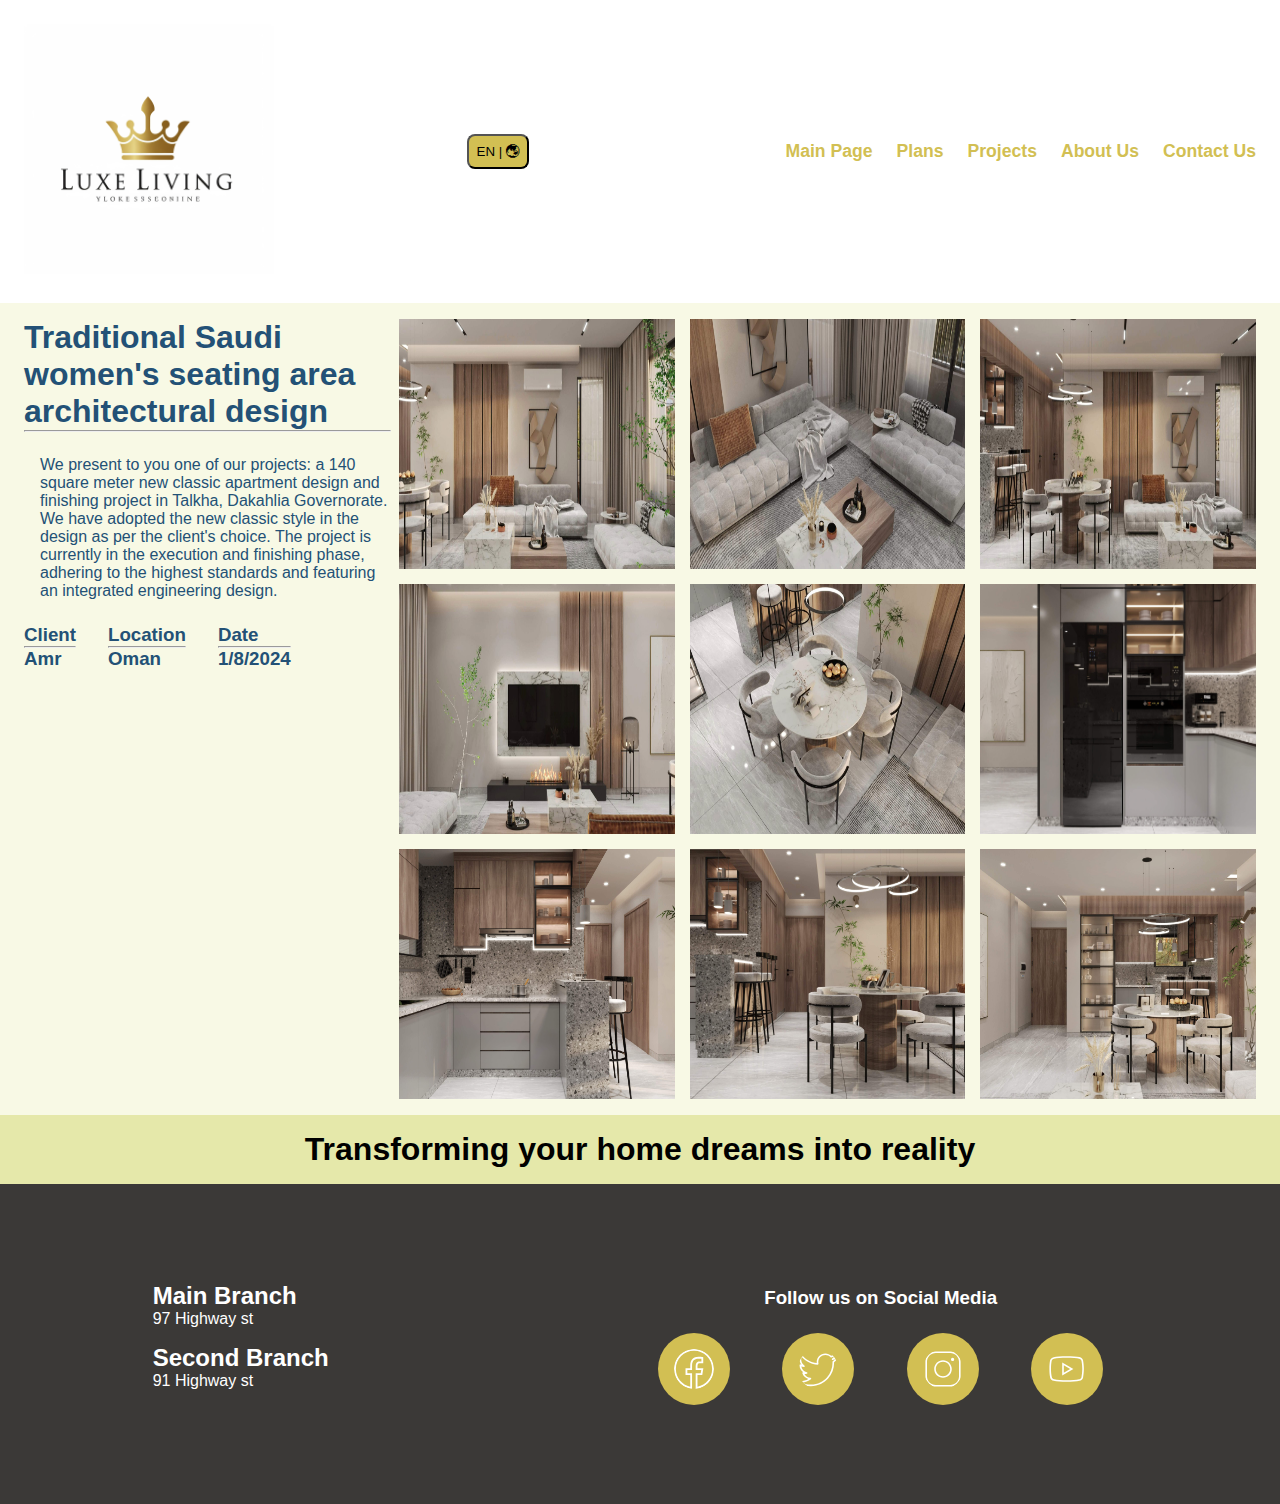
<file: p2.html>
<!DOCTYPE html>
<html lang="en">
<head>
    <meta charset="UTF-8">
    <meta name="viewport" content="width=device-width, initial-scale=1.0">
    <title>Document</title>
    <link rel="stylesheet" href="header.css">
    <link rel="stylesheet" href="footer.css">
    <link rel="stylesheet" href="lightbox.css">
</head>
<body>
    <header>
        <nav class="flex align-center flex-between lang en">
            <a href="index.html" id="logo">
                <img src="./assets/luxe.jfif" alt="">
            </a>
            <button class="btn margin-auto lang en">EN | 🌏︎</button>
            <ul class="link-container flex">
                <li> <a href="index.html">Main Page</a></li>
                <li> <a href="plans.html">Plans</a></li>
                <li> <a href="projects.html">Projects</a></li>
                <li> <a href="AboutUs.html">About Us</a></li>
                <li> <a href="ContactUs.html">Contact Us</a></li>  
            </ul>
            <div class="burger">
                <span></span>
                <span></span>
                <span></span>
            </div>
            <div class="English side-bar hidden flex flex-col">
                <a href="index.html">Main Page</a>
                <a href="plans.html">Plans</a>
                <a href="projects.html">Projects</a>
                <a href="AboutUs.html">About Us</a>   
                <a href="ContactUs.html">Contact Us</a>
            </div>
            <!-- <div class="overlay"></div> -->
        </nav>
        <nav class="flex align-center flex-between lang ar">
            <div class="burger">
                <span></span>
                <span></span>
                <span></span>
            </div>
            
            <div class="Arabic side-bar hidden flex flex-col right">
                <a href="ContactUs.html">اتصل بنا</a>
                <a href="AboutUs.html">من نحن</a>
                <a href="projects.html">مشاريعنا</a>
                <a href="plans.html">باقات التشطيب</a>
                <a href="index.html">الصفحة الرئيسية</a>
            </div>
            <ul class="link-container flex">
                <li> <a href="ContactUs.html">اتصل بنا</a></li>
                <li> <a href="AboutUs.html">من نحن</a></li>    
                <li> <a href="projects.html">مشاريعنا</a></li>
                <li> <a href="plans.html">باقات التشطيب</a></li>
                <li> <a href="index.html">الصفحة الرئيسية</a></li>
            </ul>
            <button class="btn margin-auto lang ar">AR | 🌏︎</button>
            <a href="index.html" id="logo">
                <img src="./assets/luxe.jfif" alt="">
            </a>
            <!-- <div class="overlay"></div> -->

        </nav>
    </header>
    <main>
        <div class="left-item lang en">
            <h1>Traditional Saudi women's seating area architectural design</h1>
            <hr>
            <p>We present to you one of our projects: a 140 square meter new classic apartment design and finishing project in Talkha, Dakahlia Governorate. We have adopted the new classic style in the design as per the client's choice. The project is currently in the execution and finishing phase, adhering to the highest standards and featuring an integrated engineering design.</p>
            <div class="services-info">
                <h3>Client <hr><span>Amr</span></h3>
                <h3>Location <hr><span>Oman</span></h3>
                <h3>Date <hr> <span>1/8/2024</span></h3>
            </div>
        </div>
        <div id="lightbox">
            <span class="close">&times;</span>
            <!-- <span>&#11013</span> -->
            <span id="leftArrow" onclick="changePic(-1)">&#10094</span>
            <span id="rightArrow" onclick="changePic(1)">&#10095</span>
            <!-- <div class="slides s1">
                <img src="./assets/2-3.webp">
            </div> -->
        </div>
        <div class="grid right-item">
            <img src="./assets/project2/6028358982646742659.jpg" id="0">
            <img src="./assets/project2/6028358982646742660.jpg" id="1">
            <img src="./assets/project2/6028358982646742661.jpg" id="2">
            <img src="./assets/project2/6028358982646742662.jpg" id="3">
            <img src="./assets/project2/6028358982646742663.jpg" id="4">
            <img src="./assets/project2/6028358982646742664.jpg" id="5">
            <img src="./assets/project2/6028358982646742665.jpg" id="6">
            <img src="./assets/project2/6028358982646742666.jpg" id="7">
            <img src="./assets/project2/6028358982646742667.jpg" id="8">
        </div>
        <div class="left-item lang ar right">
            <h1>تصميم مجلس نساء كلاسيكي بالسعودية</h1>
            <hr>
            <p>نقدم لكم أحد مشاريعنا: مشروع تصميم وتشطيب شقة نيو كلاسيك بمساحة 140 متر مربع في مدينة طلخا بمحافظة الدقهلية. لقد اعتمدنا على الطراز النيو كلاسيك في التصميم حسب اختيار العميل. المشروع حاليًا في مرحلة التنفيذ والتشطيب، ملتزمين بأعلى المعايير والتصميم الهندسي المتكامل.</p>
            <div class="services-info right f-end">
                <h3>العميل<hr><span>عمرو</span></h3>
                <h3>الموقع<hr><span>عمان</span></h3>
                <h3>التاريخ<hr> <span>1/8/2024</span></h3>
            </div>
        </div>
    </main>
    <footer class="lang en">
        <div class="slogan flex align-center flex-col">
            <h1>Transforming your home dreams into reality</h1>
        </div>
        <div class="info-area flex align-center">
            <div class="item-left">
                <h2>Main Branch</h2>
                <p>97 Highway st</p>
                <h2>Second Branch</h2>
                <p>91 Highway st</p>
            </div>
            <div class="item-right">
                <h3>Follow us on Social Media</h3>
                <a href="#" target="_blank">
                    <img src="./assets/FaceBook.svg"  id="facebook">
                </a>
                <a href="#" target="_blank">
                    <img src="./assets/twitter.svg" id="twitter">
                </a>
                <a href="#" target="_blank" >
                    <img src="./assets/Instagram.svg" id="instagram">  
                </a>
                <a href="#" target="_blank">
                    <img src="./assets/Youtube.svg" id="youtube">                    
                </a>
            </div>
        </div>
    </footer>
    <footer class="lang ar">
        <div class="slogan flex align-center flex-col">
            <h1>نحول أحلامك المنزلية إلى واقع ملموس </h1>
        </div>
        <div class="info-area flex align-center right">
            <div class="item-right">
                <h3>تابعونا علي المنصات المختلفة</h3>
                <a href="#" target="_blank">
                    <img src="./assets/FaceBook.svg"  id="facebook">
                </a>
                <a href="#" target="_blank">
                    <img src="./assets/twitter.svg" id="twitter">
                </a>
                <a href="#" target="_blank" >
                    <img src="./assets/Instagram.svg" id="instagram">  
                </a>
                <a href="#" target="_blank">
                    <img src="./assets/Youtube.svg" id="youtube">                    
                </a>
            </div>
            <div class="item-left">
                <h2>الفرع الرئيسي</h2>
                <p>المنصورة برج الشربيني الدور السابع</p>
                <h2>الفرع الثاني</h2>
                <p>مدينة 6 اكتوبر برج البرعي بلازا  امام مسجد الحصري الدور الثاني</p>
            </div>
        </div>
    </footer>
    <script src="lightbox.js"></script>
    <script src="index.js"></script>
</body>
</html>
</file>
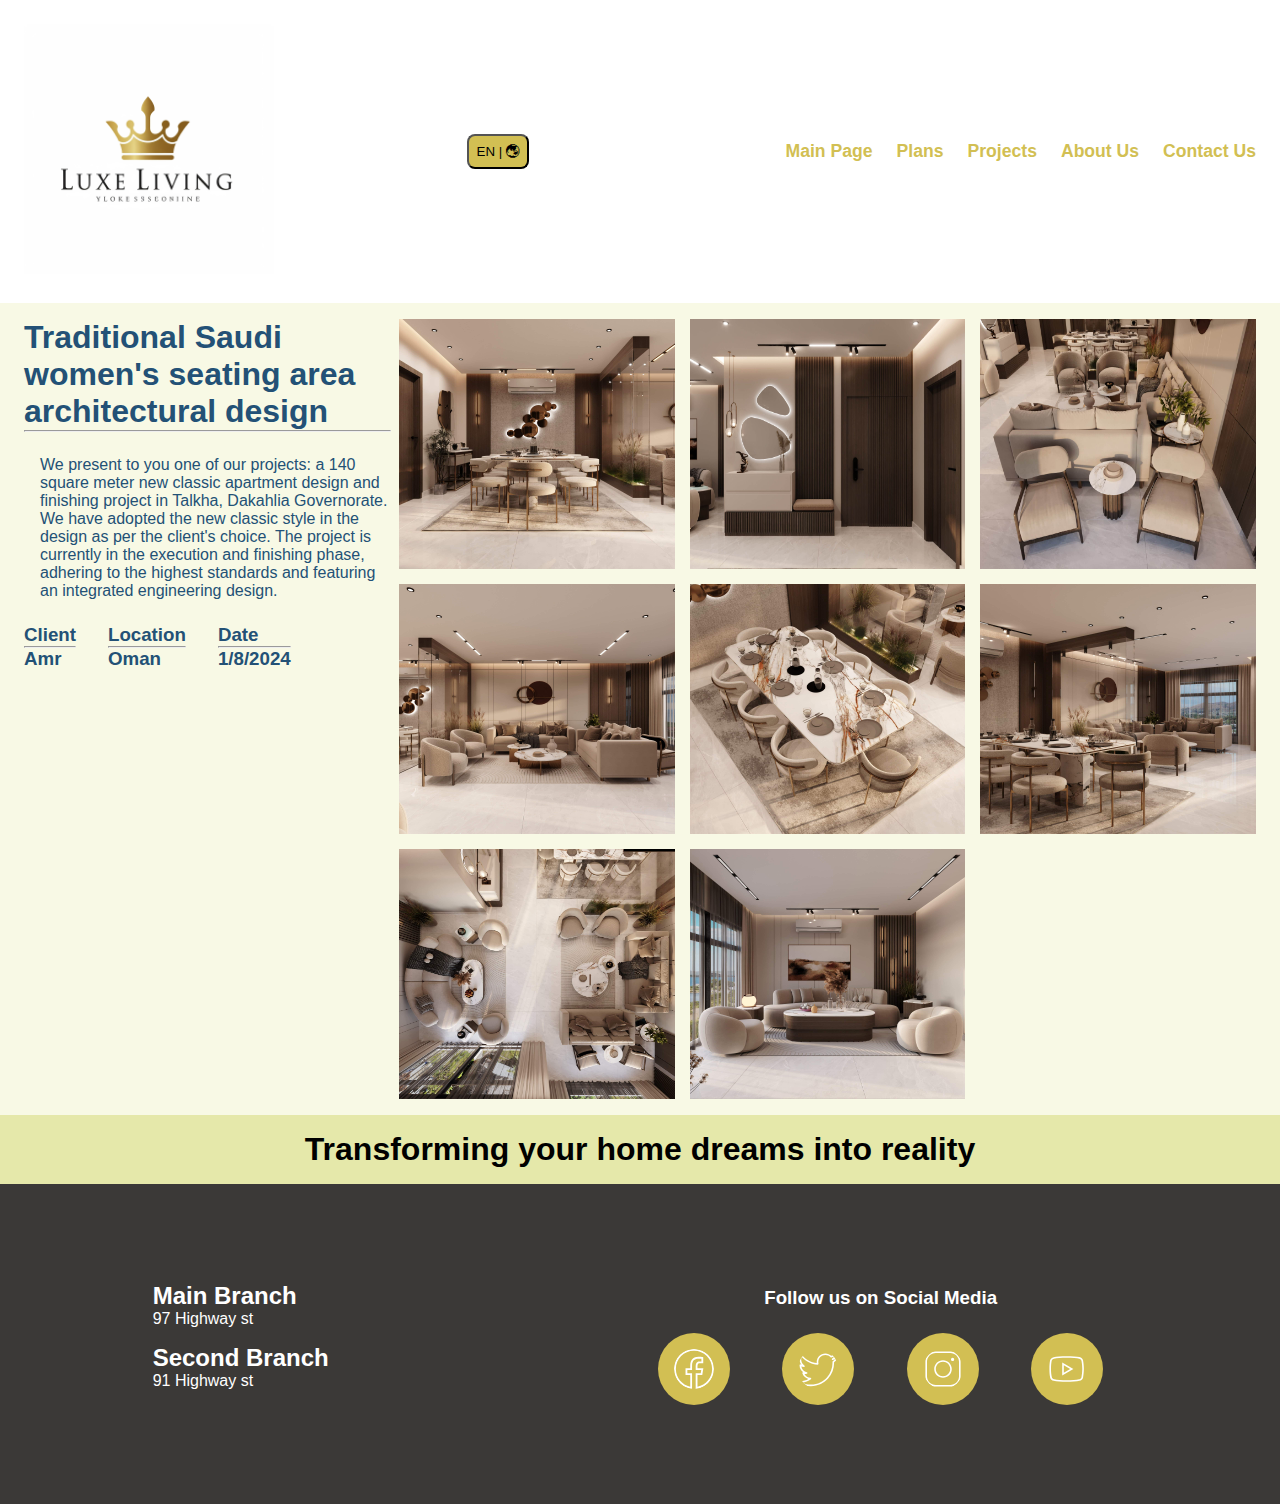
<file: p3.html>
<!DOCTYPE html>
<html lang="en">
<head>
    <meta charset="UTF-8">
    <meta name="viewport" content="width=device-width, initial-scale=1.0">
    <title>Document</title>
    <link rel="stylesheet" href="header.css">
    <link rel="stylesheet" href="footer.css">
    <link rel="stylesheet" href="lightbox.css">
</head>
<body>
    <header>
        <nav class="flex align-center flex-between lang en">
            <a href="index.html" id="logo">
                <img src="./assets/luxe.jfif" alt="">
            </a>
            <button class="btn margin-auto lang en">EN | 🌏︎</button>
            <ul class="link-container flex">
                <li> <a href="index.html">Main Page</a></li>
                <li> <a href="plans.html">Plans</a></li>
                <li> <a href="projects.html">Projects</a></li>
                <li> <a href="AboutUs.html">About Us</a></li>
                <li> <a href="ContactUs.html">Contact Us</a></li>  
            </ul>
            <div class="burger">
                <span></span>
                <span></span>
                <span></span>
            </div>
            <div class="English side-bar hidden flex flex-col">
                <a href="index.html">Main Page</a>
                <a href="plans.html">Plans</a>
                <a href="projects.html">Projects</a>
                <a href="AboutUs.html">About Us</a>   
                <a href="ContactUs.html">Contact Us</a>
            </div>
            <!-- <div class="overlay"></div> -->
        </nav>
        <nav class="flex align-center flex-between lang ar">
            <div class="burger">
                <span></span>
                <span></span>
                <span></span>
            </div>
            
            <div class="Arabic side-bar hidden flex flex-col right">
                <a href="ContactUs.html">اتصل بنا</a>
                <a href="AboutUs.html">من نحن</a>
                <a href="projects.html">مشاريعنا</a>
                <a href="plans.html">باقات التشطيب</a>
                <a href="index.html">الصفحة الرئيسية</a>
            </div>
            <ul class="link-container flex">
                <li> <a href="ContactUs.html">اتصل بنا</a></li>
                <li> <a href="AboutUs.html">من نحن</a></li>    
                <li> <a href="projects.html">مشاريعنا</a></li>
                <li> <a href="plans.html">باقات التشطيب</a></li>
                <li> <a href="index.html">الصفحة الرئيسية</a></li>
            </ul>
            <button class="btn margin-auto lang ar">AR | 🌏︎</button>
            <a href="index.html" id="logo">
                <img src="./assets/luxe.jfif" alt="">
            </a>
            <!-- <div class="overlay"></div> -->

        </nav>
    </header>
    <main>
        <div class="left-item lang en">
            <h1>Traditional Saudi women's seating area architectural design</h1>
            <hr>
            <p>We present to you one of our projects: a 140 square meter new classic apartment design and finishing project in Talkha, Dakahlia Governorate. We have adopted the new classic style in the design as per the client's choice. The project is currently in the execution and finishing phase, adhering to the highest standards and featuring an integrated engineering design.</p>
            <div class="services-info">
                <h3>Client <hr><span>Amr</span></h3>
                <h3>Location <hr><span>Oman</span></h3>
                <h3>Date <hr> <span>1/8/2024</span></h3>
            </div>
        </div>
        <div id="lightbox">
            <span class="close">&times;</span>
            <!-- <span>&#11013</span> -->
            <span id="leftArrow" onclick="changePic(-1)">&#10094</span>
            <span id="rightArrow" onclick="changePic(1)">&#10095</span>
            <!-- <div class="slides s1">
                <img src="./assets/2-3.webp">
            </div> -->
        </div>
        <div class="grid right-item">
            <img src="./assets/project3/6028358982646742668.jpg" id="0">
            <img src="./assets/project3/6028358982646742669.jpg" id="1">
            <img src="./assets/project3/6028358982646742670.jpg" id="2">
            <img src="./assets/project3/6028358982646742671.jpg" id="3">
            <img src="./assets/project3/6028358982646742672.jpg" id="4">
            <img src="./assets/project3/6028358982646742673.jpg" id="5">
            <img src="./assets/project3/6028358982646742674.jpg" id="6">
            <img src="./assets/project3/6028358982646742675.jpg" id="7">
        </div>
        <div class="left-item lang ar right">
            <h1>تصميم مجلس نساء كلاسيكي بالسعودية</h1>
            <hr>
            <p>نقدم لكم أحد مشاريعنا: مشروع تصميم وتشطيب شقة نيو كلاسيك بمساحة 140 متر مربع في مدينة طلخا بمحافظة الدقهلية. لقد اعتمدنا على الطراز النيو كلاسيك في التصميم حسب اختيار العميل. المشروع حاليًا في مرحلة التنفيذ والتشطيب، ملتزمين بأعلى المعايير والتصميم الهندسي المتكامل.</p>
            <div class="services-info right f-end">
                <h3>العميل<hr><span>عمرو</span></h3>
                <h3>الموقع<hr><span>عمان</span></h3>
                <h3>التاريخ<hr> <span>1/8/2024</span></h3>
            </div>
        </div>
    </main>
    <footer class="lang en">
        <div class="slogan flex align-center flex-col">
            <h1>Transforming your home dreams into reality</h1>
        </div>
        <div class="info-area flex align-center">
            <div class="item-left">
                <h2>Main Branch</h2>
                <p>97 Highway st</p>
                <h2>Second Branch</h2>
                <p>91 Highway st</p>
            </div>
            <div class="item-right">
                <h3>Follow us on Social Media</h3>
                <a href="#" target="_blank">
                    <img src="./assets/FaceBook.svg"  id="facebook">
                </a>
                <a href="#" target="_blank">
                    <img src="./assets/twitter.svg" id="twitter">
                </a>
                <a href="#" target="_blank" >
                    <img src="./assets/Instagram.svg" id="instagram">  
                </a>
                <a href="#" target="_blank">
                    <img src="./assets/Youtube.svg" id="youtube">                    
                </a>
            </div>
        </div>
    </footer>
    <footer class="lang ar">
        <div class="slogan flex align-center flex-col">
            <h1>نحول أحلامك المنزلية إلى واقع ملموس </h1>
        </div>
        <div class="info-area flex align-center right">
            <div class="item-right">
                <h3>تابعونا علي المنصات المختلفة</h3>
                <a href="#" target="_blank">
                    <img src="./assets/FaceBook.svg"  id="facebook">
                </a>
                <a href="#" target="_blank">
                    <img src="./assets/twitter.svg" id="twitter">
                </a>
                <a href="#" target="_blank" >
                    <img src="./assets/Instagram.svg" id="instagram">  
                </a>
                <a href="#" target="_blank">
                    <img src="./assets/Youtube.svg" id="youtube">                    
                </a>
            </div>
            <div class="item-left">
                <h2>الفرع الرئيسي</h2>
                <p>المنصورة برج الشربيني الدور السابع</p>
                <h2>الفرع الثاني</h2>
                <p>مدينة 6 اكتوبر برج البرعي بلازا  امام مسجد الحصري الدور الثاني</p>
            </div>
        </div>
    </footer>
    <script src="lightbox.js"></script>
    <script src="index.js"></script>
</body>
</html>
</file>
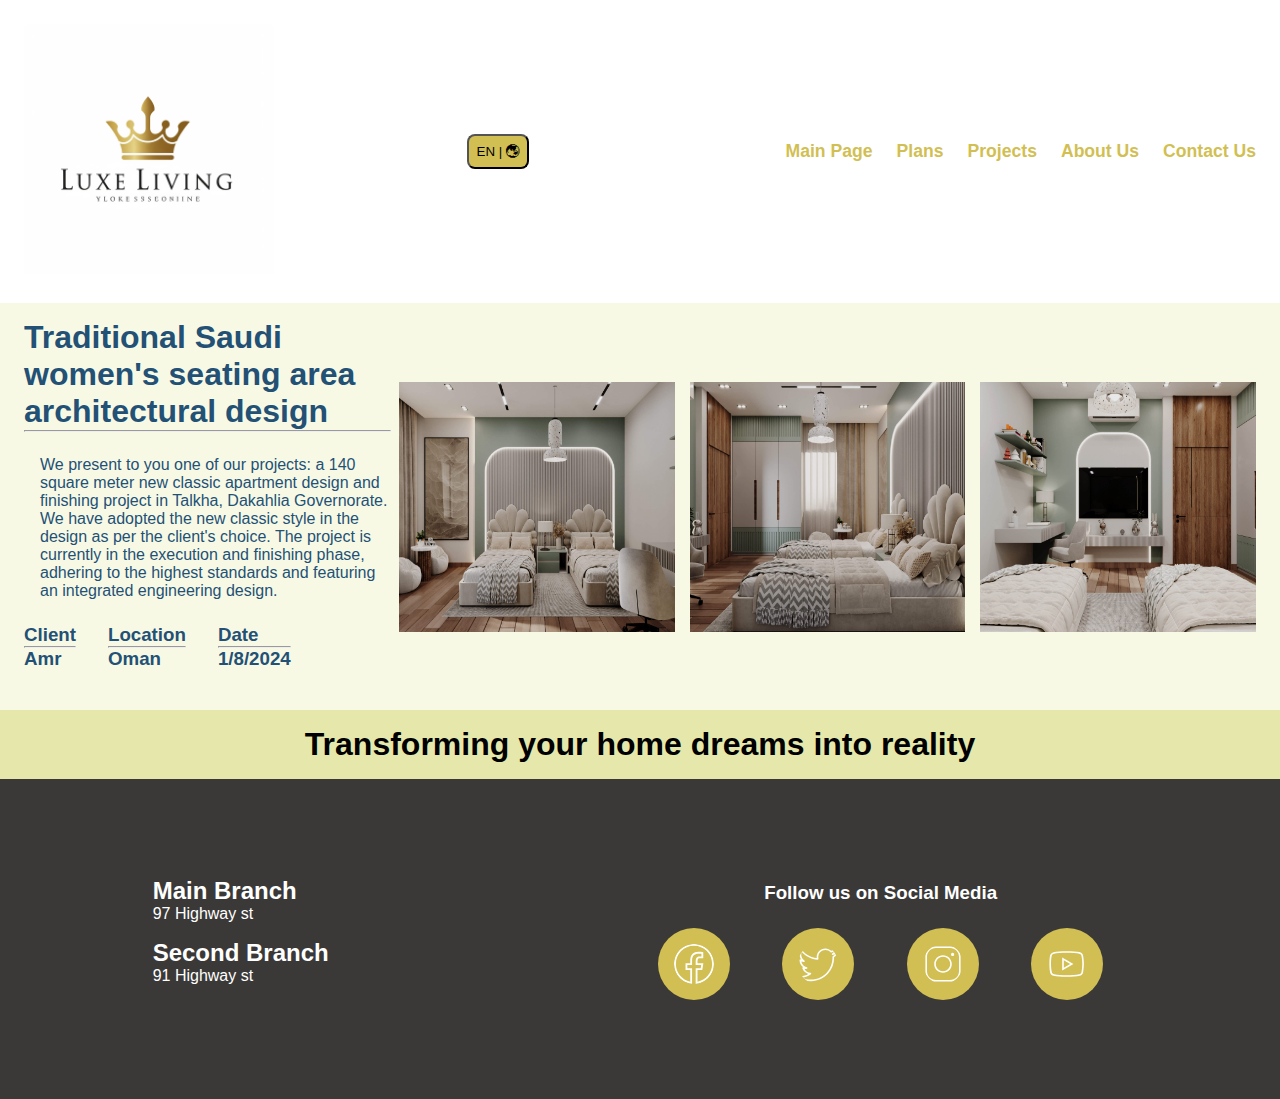
<file: p4.html>
<!DOCTYPE html>
<html lang="en">
<head>
    <meta charset="UTF-8">
    <meta name="viewport" content="width=device-width, initial-scale=1.0">
    <title>Document</title>
    <link rel="stylesheet" href="header.css">
    <link rel="stylesheet" href="footer.css">
    <link rel="stylesheet" href="lightbox.css">
</head>
<body>
    <header>
        <nav class="flex align-center flex-between lang en">
            <a href="index.html" id="logo">
                <img src="./assets/luxe.jfif" alt="">
            </a>
            <button class="btn margin-auto lang en">EN | 🌏︎</button>
            <ul class="link-container flex">
                <li> <a href="index.html">Main Page</a></li>
                <li> <a href="plans.html">Plans</a></li>
                <li> <a href="projects.html">Projects</a></li>
                <li> <a href="AboutUs.html">About Us</a></li>
                <li> <a href="ContactUs.html">Contact Us</a></li>  
            </ul>
            <div class="burger">
                <span></span>
                <span></span>
                <span></span>
            </div>
            <div class="English side-bar hidden flex flex-col">
                <a href="index.html">Main Page</a>
                <a href="plans.html">Plans</a>
                <a href="projects.html">Projects</a>
                <a href="AboutUs.html">About Us</a>   
                <a href="ContactUs.html">Contact Us</a>
            </div>
            <!-- <div class="overlay"></div> -->
        </nav>
        <nav class="flex align-center flex-between lang ar">
            <div class="burger">
                <span></span>
                <span></span>
                <span></span>
            </div>
            
            <div class="Arabic side-bar hidden flex flex-col right">
                <a href="ContactUs.html">اتصل بنا</a>
                <a href="AboutUs.html">من نحن</a>
                <a href="projects.html">مشاريعنا</a>
                <a href="plans.html">باقات التشطيب</a>
                <a href="index.html">الصفحة الرئيسية</a>
            </div>
            <ul class="link-container flex">
                <li> <a href="ContactUs.html">اتصل بنا</a></li>
                <li> <a href="AboutUs.html">من نحن</a></li>    
                <li> <a href="projects.html">مشاريعنا</a></li>
                <li> <a href="plans.html">باقات التشطيب</a></li>
                <li> <a href="index.html">الصفحة الرئيسية</a></li>
            </ul>
            <button class="btn margin-auto lang ar">AR | 🌏︎</button>
            <a href="index.html" id="logo">
                <img src="./assets/luxe.jfif" alt="">
            </a>
            <!-- <div class="overlay"></div> -->

        </nav>
    </header>
    <main>
        <div class="left-item lang en">
            <h1>Traditional Saudi women's seating area architectural design</h1>
            <hr>
            <p>We present to you one of our projects: a 140 square meter new classic apartment design and finishing project in Talkha, Dakahlia Governorate. We have adopted the new classic style in the design as per the client's choice. The project is currently in the execution and finishing phase, adhering to the highest standards and featuring an integrated engineering design.</p>
            <div class="services-info">
                <h3>Client <hr><span>Amr</span></h3>
                <h3>Location <hr><span>Oman</span></h3>
                <h3>Date <hr> <span>1/8/2024</span></h3>
            </div>
        </div>
        <div id="lightbox">
            <span class="close">&times;</span>
            <!-- <span>&#11013</span> -->
            <span id="leftArrow" onclick="changePic(-1)">&#10094</span>
            <span id="rightArrow" onclick="changePic(1)">&#10095</span>
            <!-- <div class="slides s1">
                <img src="./assets/2-3.webp">
            </div> -->
        </div>
        <div class="grid right-item">
            <img src="./assets/project4/6028358982646742649.jpg" id="0">
            <img src="./assets/project4/6028358982646742650.jpg" id="1">
            <img src="./assets/project4/6028358982646742651.jpg" id="2">
        </div>
        <div class="left-item lang ar right">
            <h1>تصميم مجلس نساء كلاسيكي بالسعودية</h1>
            <hr>
            <p>نقدم لكم أحد مشاريعنا: مشروع تصميم وتشطيب شقة نيو كلاسيك بمساحة 140 متر مربع في مدينة طلخا بمحافظة الدقهلية. لقد اعتمدنا على الطراز النيو كلاسيك في التصميم حسب اختيار العميل. المشروع حاليًا في مرحلة التنفيذ والتشطيب، ملتزمين بأعلى المعايير والتصميم الهندسي المتكامل.</p>
            <div class="services-info right f-end">
                <h3>العميل<hr><span>عمرو</span></h3>
                <h3>الموقع<hr><span>عمان</span></h3>
                <h3>التاريخ<hr> <span>1/8/2024</span></h3>
            </div>
        </div>
    </main>
    <footer class="lang en">
        <div class="slogan flex align-center flex-col">
            <h1>Transforming your home dreams into reality</h1>
        </div>
        <div class="info-area flex align-center">
            <div class="item-left">
                <h2>Main Branch</h2>
                <p>97 Highway st</p>
                <h2>Second Branch</h2>
                <p>91 Highway st</p>
            </div>
            <div class="item-right">
                <h3>Follow us on Social Media</h3>
                <a href="#" target="_blank">
                    <img src="./assets/FaceBook.svg"  id="facebook">
                </a>
                <a href="#" target="_blank">
                    <img src="./assets/twitter.svg" id="twitter">
                </a>
                <a href="#" target="_blank" >
                    <img src="./assets/Instagram.svg" id="instagram">  
                </a>
                <a href="#" target="_blank">
                    <img src="./assets/Youtube.svg" id="youtube">                    
                </a>
            </div>
        </div>
    </footer>
    <footer class="lang ar">
        <div class="slogan flex align-center flex-col">
            <h1>نحول أحلامك المنزلية إلى واقع ملموس </h1>
        </div>
        <div class="info-area flex align-center right">
            <div class="item-right">
                <h3>تابعونا علي المنصات المختلفة</h3>
                <a href="#" target="_blank">
                    <img src="./assets/FaceBook.svg"  id="facebook">
                </a>
                <a href="#" target="_blank">
                    <img src="./assets/twitter.svg" id="twitter">
                </a>
                <a href="#" target="_blank" >
                    <img src="./assets/Instagram.svg" id="instagram">  
                </a>
                <a href="#" target="_blank">
                    <img src="./assets/Youtube.svg" id="youtube">                    
                </a>
            </div>
            <div class="item-left">
                <h2>الفرع الرئيسي</h2>
                <p>المنصورة برج الشربيني الدور السابع</p>
                <h2>الفرع الثاني</h2>
                <p>مدينة 6 اكتوبر برج البرعي بلازا  امام مسجد الحصري الدور الثاني</p>
            </div>
        </div>
    </footer>
    <script src="lightbox.js"></script>
    <script src="index.js"></script>
</body>
</html>
</file>
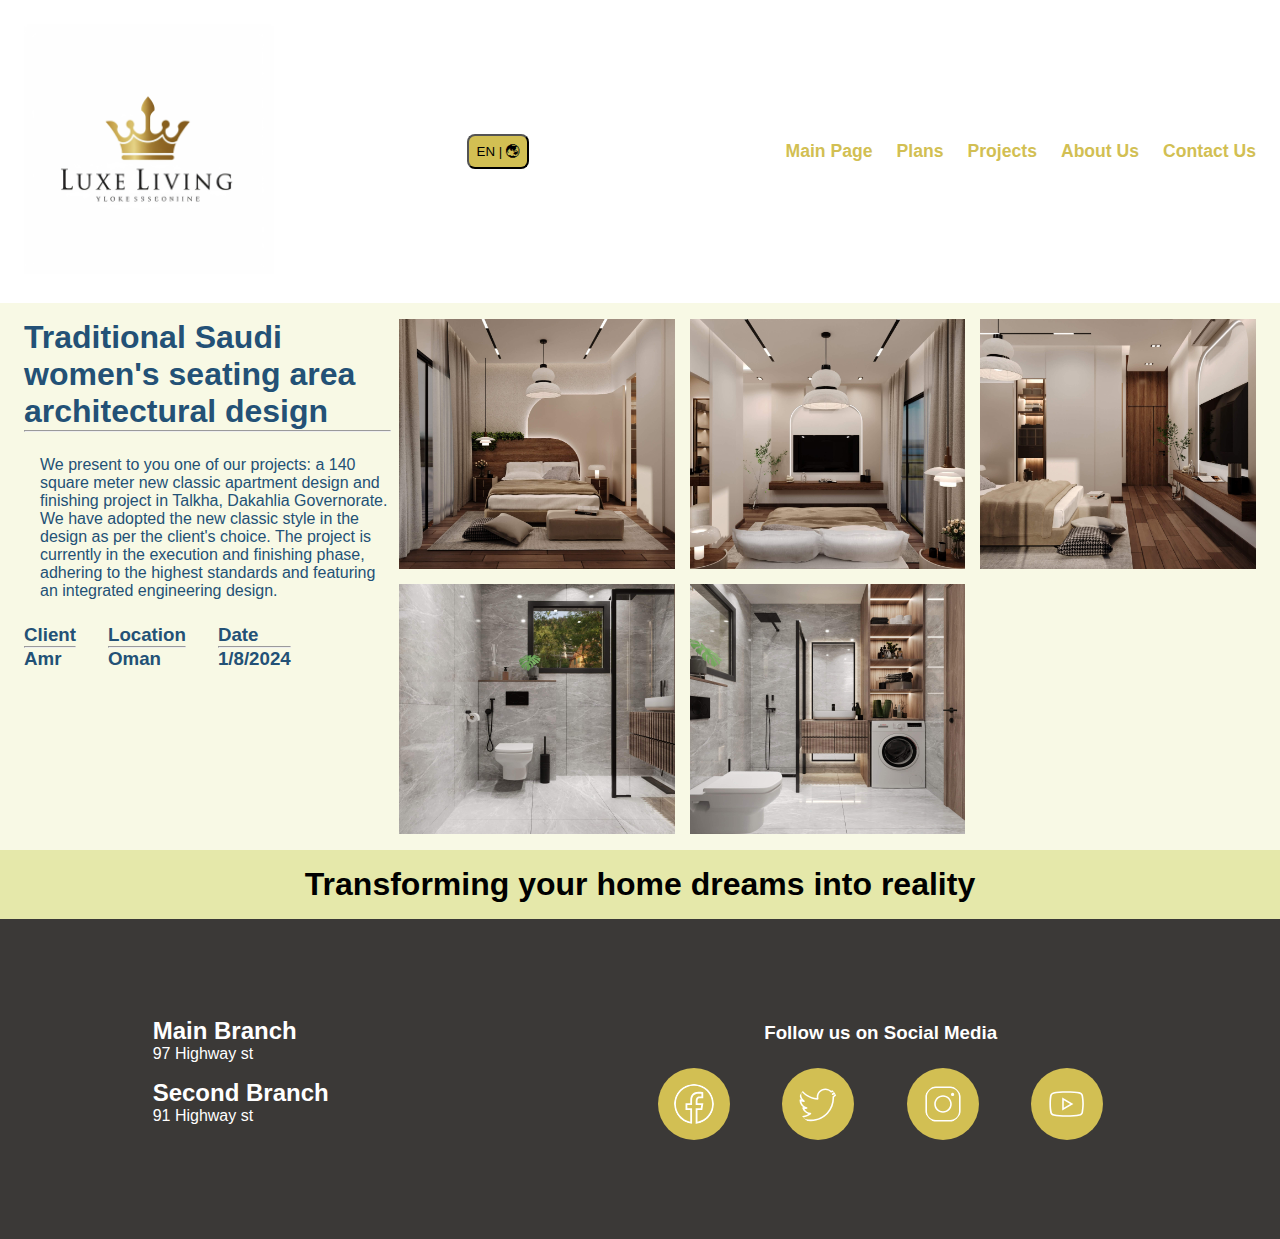
<file: p5.html>
<!DOCTYPE html>
<html lang="en">
<head>
    <meta charset="UTF-8">
    <meta name="viewport" content="width=device-width, initial-scale=1.0">
    <title>Document</title>
    <link rel="stylesheet" href="header.css">
    <link rel="stylesheet" href="footer.css">
    <link rel="stylesheet" href="lightbox.css">
</head>
<body>
    <header>
        <nav class="flex align-center flex-between lang en">
            <a href="index.html" id="logo">
                <img src="./assets/luxe.jfif" alt="">
            </a>
            <button class="btn margin-auto lang en">EN | 🌏︎</button>
            <ul class="link-container flex">
                <li> <a href="index.html">Main Page</a></li>
                <li> <a href="plans.html">Plans</a></li>
                <li> <a href="projects.html">Projects</a></li>
                <li> <a href="AboutUs.html">About Us</a></li>
                <li> <a href="ContactUs.html">Contact Us</a></li>  
            </ul>
            <div class="burger">
                <span></span>
                <span></span>
                <span></span>
            </div>
            <div class="English side-bar hidden flex flex-col">
                <a href="index.html">Main Page</a>
                <a href="plans.html">Plans</a>
                <a href="projects.html">Projects</a>
                <a href="AboutUs.html">About Us</a>   
                <a href="ContactUs.html">Contact Us</a>
            </div>
            <!-- <div class="overlay"></div> -->
        </nav>
        <nav class="flex align-center flex-between lang ar">
            <div class="burger">
                <span></span>
                <span></span>
                <span></span>
            </div>
            
            <div class="Arabic side-bar hidden flex flex-col right">
                <a href="ContactUs.html">اتصل بنا</a>
                <a href="AboutUs.html">من نحن</a>
                <a href="projects.html">مشاريعنا</a>
                <a href="plans.html">باقات التشطيب</a>
                <a href="index.html">الصفحة الرئيسية</a>
            </div>
            <ul class="link-container flex">
                <li> <a href="ContactUs.html">اتصل بنا</a></li>
                <li> <a href="AboutUs.html">من نحن</a></li>    
                <li> <a href="projects.html">مشاريعنا</a></li>
                <li> <a href="plans.html">باقات التشطيب</a></li>
                <li> <a href="index.html">الصفحة الرئيسية</a></li>
            </ul>
            <button class="btn margin-auto lang ar">AR | 🌏︎</button>
            <a href="index.html" id="logo">
                <img src="./assets/luxe.jfif" alt="">
            </a>
            <!-- <div class="overlay"></div> -->

        </nav>
    </header>
    <main>
        <div class="left-item lang en">
            <h1>Traditional Saudi women's seating area architectural design</h1>
            <hr>
            <p>We present to you one of our projects: a 140 square meter new classic apartment design and finishing project in Talkha, Dakahlia Governorate. We have adopted the new classic style in the design as per the client's choice. The project is currently in the execution and finishing phase, adhering to the highest standards and featuring an integrated engineering design.</p>
            <div class="services-info">
                <h3>Client <hr><span>Amr</span></h3>
                <h3>Location <hr><span>Oman</span></h3>
                <h3>Date <hr> <span>1/8/2024</span></h3>
            </div>
        </div>
        <div id="lightbox">
            <span class="close">&times;</span>
            <!-- <span>&#11013</span> -->
            <span id="leftArrow" onclick="changePic(-1)">&#10094</span>
            <span id="rightArrow" onclick="changePic(1)">&#10095</span>
            <!-- <div class="slides s1">
                <img src="./assets/2-3.webp">
            </div> -->
        </div>
        <div class="grid right-item">
            <img src="./assets/project5/6028358982646742653.jpg" id="0">
            <img src="./assets/project5/6028358982646742654.jpg" id="1">
            <img src="./assets/project5/6028358982646742655.jpg" id="2">
            <img src="./assets/project5/6028358982646742656.jpg" id="3">
            <img src="./assets/project5/6028358982646742657.jpg" id="4">
        </div>
        <div class="left-item lang ar right">
            <h1>تصميم مجلس نساء كلاسيكي بالسعودية</h1>
            <hr>
            <p>نقدم لكم أحد مشاريعنا: مشروع تصميم وتشطيب شقة نيو كلاسيك بمساحة 140 متر مربع في مدينة طلخا بمحافظة الدقهلية. لقد اعتمدنا على الطراز النيو كلاسيك في التصميم حسب اختيار العميل. المشروع حاليًا في مرحلة التنفيذ والتشطيب، ملتزمين بأعلى المعايير والتصميم الهندسي المتكامل.</p>
            <div class="services-info right f-end">
                <h3>العميل<hr><span>عمرو</span></h3>
                <h3>الموقع<hr><span>عمان</span></h3>
                <h3>التاريخ<hr> <span>1/8/2024</span></h3>
            </div>
        </div>
    </main>
    <footer class="lang en">
        <div class="slogan flex align-center flex-col">
            <h1>Transforming your home dreams into reality</h1>
        </div>
        <div class="info-area flex align-center">
            <div class="item-left">
                <h2>Main Branch</h2>
                <p>97 Highway st</p>
                <h2>Second Branch</h2>
                <p>91 Highway st</p>
            </div>
            <div class="item-right">
                <h3>Follow us on Social Media</h3>
                <a href="#" target="_blank">
                    <img src="./assets/FaceBook.svg"  id="facebook">
                </a>
                <a href="#" target="_blank">
                    <img src="./assets/twitter.svg" id="twitter">
                </a>
                <a href="#" target="_blank" >
                    <img src="./assets/Instagram.svg" id="instagram">  
                </a>
                <a href="#" target="_blank">
                    <img src="./assets/Youtube.svg" id="youtube">                    
                </a>
            </div>
        </div>
    </footer>
    <footer class="lang ar">
        <div class="slogan flex align-center flex-col">
            <h1>نحول أحلامك المنزلية إلى واقع ملموس </h1>
        </div>
        <div class="info-area flex align-center right">
            <div class="item-right">
                <h3>تابعونا علي المنصات المختلفة</h3>
                <a href="#" target="_blank">
                    <img src="./assets/FaceBook.svg"  id="facebook">
                </a>
                <a href="#" target="_blank">
                    <img src="./assets/twitter.svg" id="twitter">
                </a>
                <a href="#" target="_blank" >
                    <img src="./assets/Instagram.svg" id="instagram">  
                </a>
                <a href="#" target="_blank">
                    <img src="./assets/Youtube.svg" id="youtube">                    
                </a>
            </div>
            <div class="item-left">
                <h2>الفرع الرئيسي</h2>
                <p>المنصورة برج الشربيني الدور السابع</p>
                <h2>الفرع الثاني</h2>
                <p>مدينة 6 اكتوبر برج البرعي بلازا  امام مسجد الحصري الدور الثاني</p>
            </div>
        </div>
    </footer>
    <script src="lightbox.js"></script>
    <script src="index.js"></script>
</body>
</html>
</file>
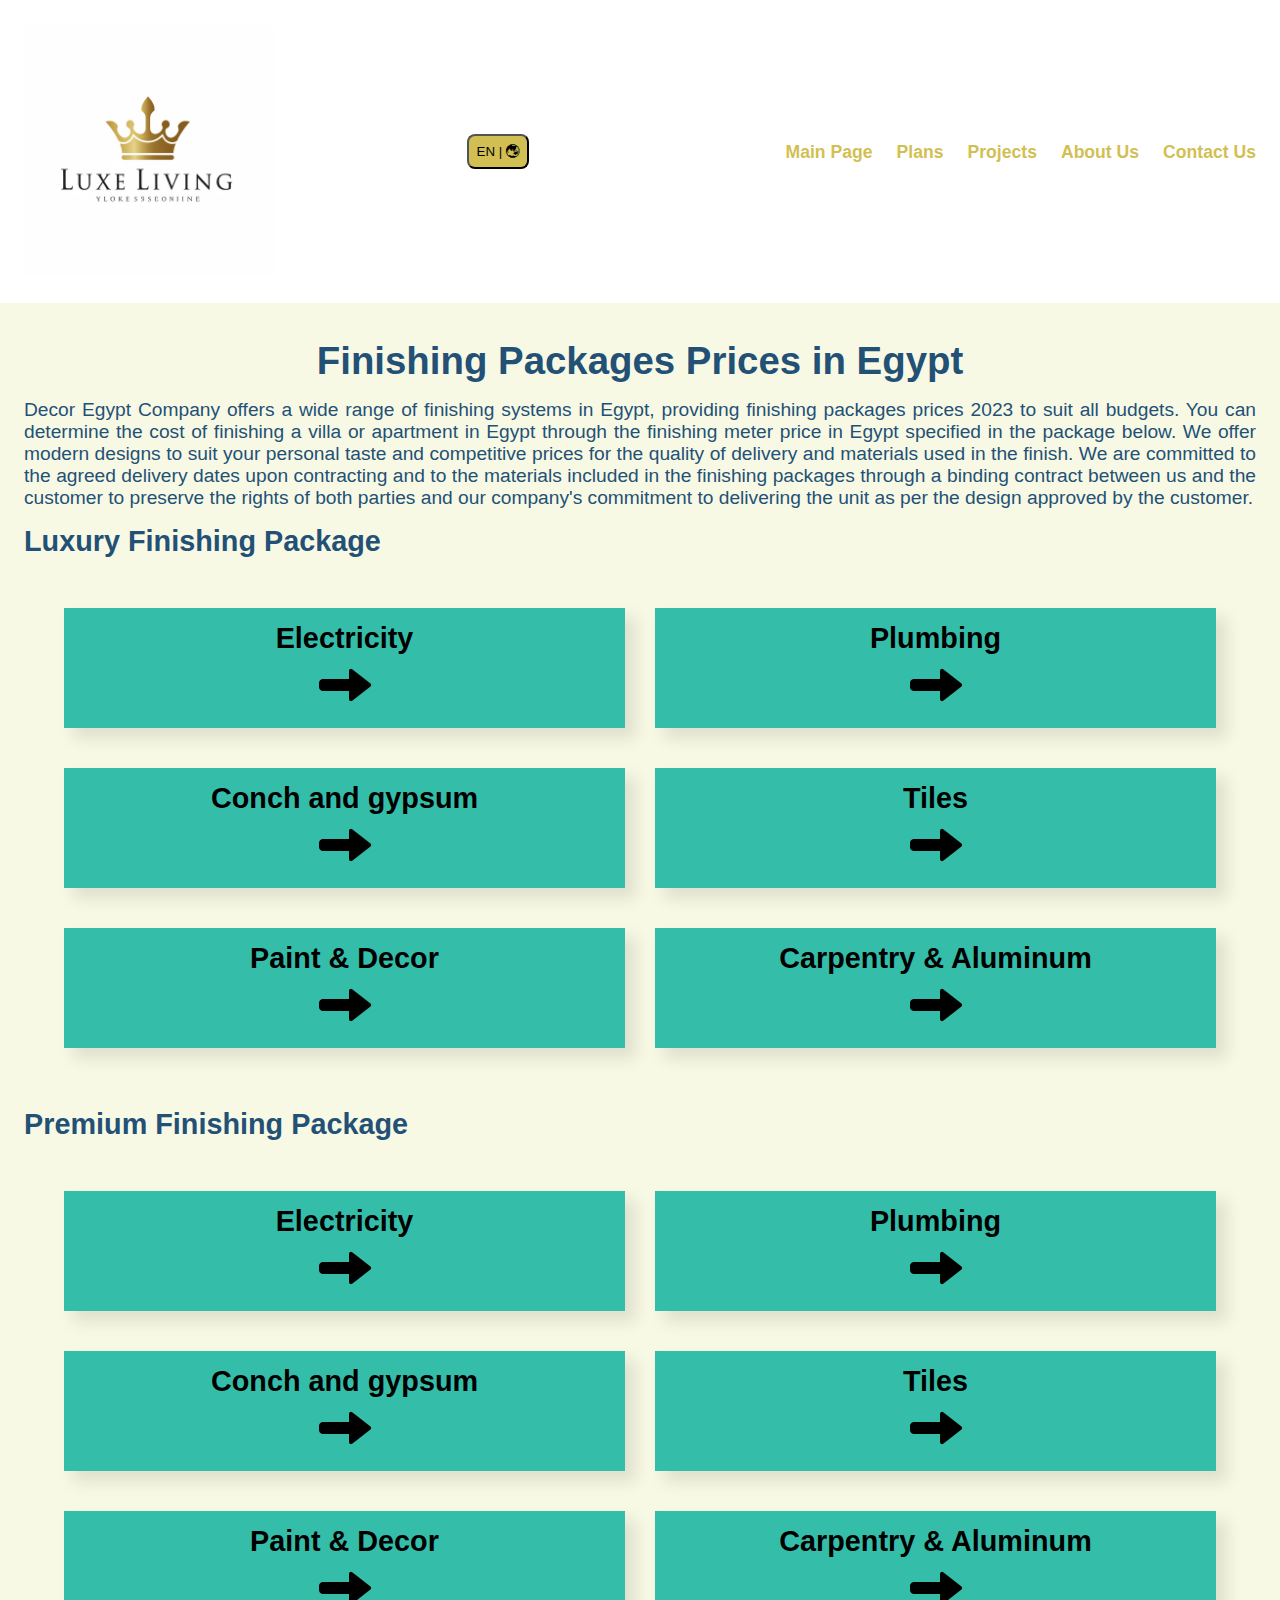
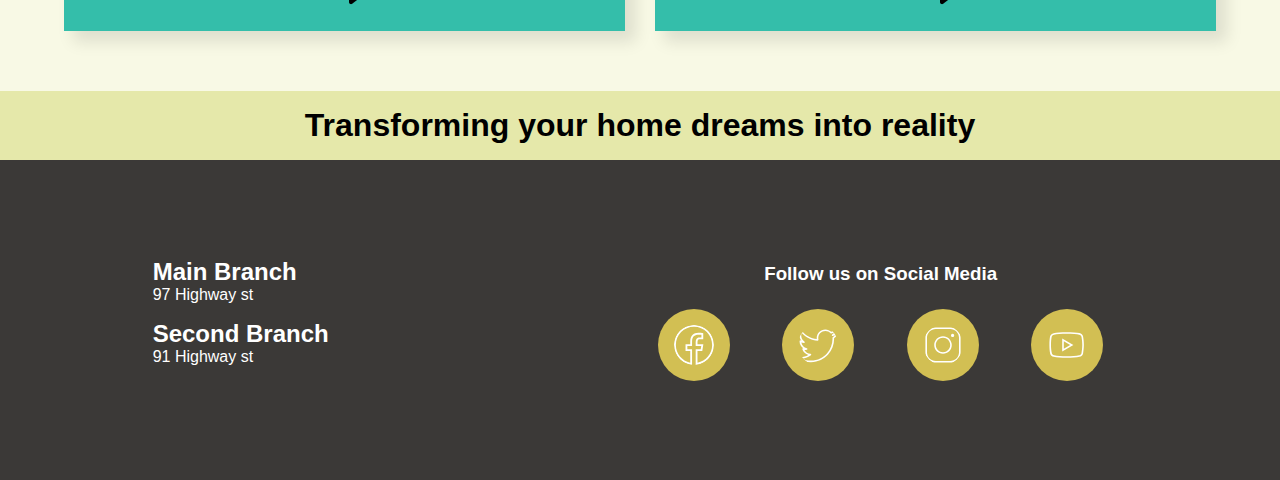
<file: plans.html>
<!DOCTYPE html>
<html lang="en">
<head>
    <meta charset="UTF-8">
    <meta name="viewport" content="width=device-width, initial-scale=1.0">
    <title>Document</title>
    <link rel="stylesheet" href="plans.css">
    <link rel="stylesheet" href="header.css">
    <link rel="stylesheet" href="footer.css">
</head>
<body>
    <header>
        <nav class="flex align-center flex-between lang en">
            <a href="index.html" id="logo">
                <img src="./assets/luxe.jfif" alt="">
            </a>
            <button class="btn margin-auto lang en">EN | 🌏︎</button>
            <ul class="link-container flex">
                <li> <a href="index.html">Main Page</a></li>
                <li> <a href="plans.html">Plans</a></li>
                <li> <a href="projects.html">Projects</a></li>
                <li> <a href="AboutUs.html">About Us</a></li>
                <li> <a href="ContactUs.html">Contact Us</a></li>  
            </ul>
            <div class="burger">
                <span></span>
                <span></span>
                <span></span>
            </div>
            <div class="English side-bar hidden flex flex-col">
                <a href="index.html">Main Page</a>
                <a href="plans.html">Plans</a>
                <a href="projects.html">Projects</a>
                <a href="AboutUs.html">About Us</a>   
                <a href="ContactUs.html">Contact Us</a>
            </div>
            <!-- <div class="overlay"></div> -->
        </nav>
        <nav class="flex align-center flex-between lang ar">
            <div class="burger">
                <span></span>
                <span></span>
                <span></span>
            </div>
            
            <div class="Arabic side-bar hidden flex flex-col right">
                <a href="ContactUs.html">اتصل بنا</a>
                <a href="AboutUs.html">من نحن</a>
                <a href="projects.html">مشاريعنا</a>
                <a href="plans.html">باقات التشطيب</a>
                <a href="index.html">الصفحة الرئيسية</a>
            </div>
            <ul class="link-container flex">
                <li> <a href="ContactUs.html">اتصل بنا</a></li>
                <li> <a href="AboutUs.html">من نحن</a></li>    
                <li> <a href="projects.html">مشاريعنا</a></li>
                <li> <a href="plans.html">باقات التشطيب</a></li>
                <li> <a href="index.html">الصفحة الرئيسية</a></li>
            </ul>
            <button class="btn margin-auto lang ar">AR | 🌏︎</button>
            <a href="index.html" id="logo">
                <img src="./assets/luxe.jfif" alt="">
            </a>
            <!-- <div class="overlay"></div> -->

        </nav>
    </header>
    <main class="lang en">
        <section>
            <h1>Finishing Packages Prices in Egypt</h1>
            <p> Decor Egypt Company offers a wide range of finishing systems in Egypt, providing finishing packages prices 2023 to suit all budgets. You can determine the cost of finishing a villa or apartment in Egypt through the finishing meter price in Egypt specified in the package below. We offer modern designs to suit your personal taste and competitive prices for the quality of delivery and materials used in the finish. We are committed to the agreed delivery dates upon contracting and to the materials included in the finishing packages through a binding contract between us and the customer to preserve the rights of both parties and our company's commitment to delivering the unit as per the design approved by the customer.</p>
            <h2 class="package-name">Luxury Finishing Package</h2>
            <div class="grid">
                <div class="accordiation">
                    <div class="accordiation-header">
                            <h2>Electricity</h2>
                        </div>
                    <div class="accordiation-content">
                        <img src="./assets/electricity.png" alt="">
                        <ul>
                            <li>Installation of all original Swedish wiring.</li>
                            <li>6mm wires for air conditioners and heaters.</li>
                            <li>Magic boxes and original Aladdin hoses.</li>
                            <li>Venus panel, 12 or 24 lines depending on the voltage.</li>
                            <li>Installation and setup of a service panel for the router and satellite dish.</li>
                            <li>Gypsum board installation with 2mm wires for spotlights and installation of Venus LED spotlights for gypsum board.</li>
                            <li>Installation of double LED for indoor lighting and emergency lights for the entire unit.</li>
                            <li>Installation of sunshades, sockets, and electrical switches.</li>
                            <li>Installation of sunshades, sockets, and electrical switches.</li>
                            <li>Feeding heaters with 6mm wire and 3mm wire for rooms and Schneider air conditioning switches.</li>
                        </ul>
                    </div>
                </div>
                <div class="accordiation">
                        <div class="accordiation-header">
                                <h2>Plumbing</h2>
                            </div>
                        <div class="accordiation-content">
                            <img src="./assets/water.png" alt="">
                            <ul>
                                <li>German PBR water pipes.</li>
                                <li>NBRO drainage and installation of 1-inch Smart air conditioning drainage pipes.</li>
                                <li>Drainage for balcony drains and installation of filter outlets and washing machine outlets.</li>
                                <li>Installation of Ideal Standard faucets for bathrooms and kitchen.</li>
                                <li>Installation of Derouit sinks and Ideal Standard standard bases.</li>
                                <li>Korean stainless steel sink for the kitchen.</li>
                                <li>Sinks with submerged marble and water-resistant PVC seals.</li>
                                <li>Tiba bathtub and shower cabin, if available.</li>
                                <li>Installation of shower heads for bathrooms.</li>
                              </ul>
                        </div>
                </div>
                <div class="accordiation">
                    <div class="accordiation-header">
                            <h2>Conch and gypsum</h2>
                        </div>
                    <div class="accordiation-content">
                        <img src="./assets/bricks.png" alt="">
                        <ul>
                            <li>Complete waterproofing of the site.</li>
                            <li>Installation of expansion joints between walls and concrete elements.</li>
                            <li>Complete insulation of the unit's ceilings with Kymazite, a modern moisture-resistant building material.</li>
                            <li>Gypsum board installation for the entire unit and suspended ceilings as per the agreed design.</li>
                            <li>When installing gypsum board, ensure the installation of joint tape, premium joint compound, and metal corners.</li>
                            <li>Use of green moisture-resistant gypsum board for bathrooms and red heat and moisture-resistant gypsum board for the kitchen.</li>
                          </ul>
                    </div>
                </div>
                <div class="accordiation">
                    <div class="accordiation-header">
                            <h2>Tiles</h2>
                        </div>
                    <div class="accordiation-content">
                        <img src="./assets/cement.png" alt="">
                        <ul>
                            <li>Waterproofing of bathrooms and kitchens using Sika 107, a modern construction chemical, ensuring a water bottle neck.</li>
                            <li>Installation of Cleopatra ceramic tiles, laser-cut for floors, or Cleopatra ceramic parquet tiles, 15x70 cm, first grade, as per customer choice.</li>
                            <li>Cleopatra first-grade wall tiles for bathrooms and kitchens.</li>
                            <li>Cleopatra porcelain tiles for the reception and corridor.</li>
                          </ul>
                    </div>
                </div>
                <div class="accordiation">
                    <div class="accordiation-header">
                            <h2>Paint & Decor</h2>
                        </div>
                    <div class="accordiation-content">
                        <img src="./assets/paint.png" alt="">
                        <ul>
                            <li>Sanding the walls with sandpaper to remove any loose sand particles from the surfaces.</li>
                            <li>Applying a water-based sealer to prime and stabilize the surfaces.</li>
                            <li>Applying 4 coats of joint compound, two coats of primer, and two coats of finish, while installing GLC (Gypsum Laminated Ceiling) boards.</li>
                            <li>Painting all unit doors with either Duco or blister paint, as per customer request, adhering to the color codes specified in the agreed design.</li>
                            <li>Installation of wallpaper, woodwork, upholstery, stainless steel, and wooden panels as per the design.</li>
                          </ul>
                    </div>
                </div>
                <div class="accordiation">
                    <div class="accordiation-header">
                            <h2>Carpentry & Aluminum</h2>
                        </div>
                    <div class="accordiation-content">
                        <img src="./assets/bricks.png" alt="">
                        <ul>
                            <li>Small PS aluminum with American wire, rubber, and Turkish accessories.</li>
                            <li>Turkish armored front door for the apartment.</li>
                            <li>Installation of 2-inch hinges for doors.</li>
                            <li>Construction of doors for all rooms using Swedish wood, ارو veneer, Italian hinges, and Turkish handles.</li>
                            <li>Painting of doors with Duco, blister, or استر paint, as per customer choice.</li>
                          </ul>
                    </div>
                </div>
            </div>
            <h2 class="package-name">Premium Finishing Package</h2>
            <div class="grid">
                <div class="accordiation">
                    <div class="accordiation-header">
                            <h2>Electricity</h2>
                        </div>
                    <div class="accordiation-content">
                        <img src="./assets/electricity.png" alt="">
                        <ul>
                            <li>Installation of all original Swedish wiring.</li>
                            <li>6mm wires for air conditioners and heaters.</li>
                            <li>Magic boxes and original Aladdin hoses.</li>
                            <li>Venus panel, 12 or 24 lines depending on the voltage.</li>
                            <li>Installation and setup of a service panel for the router and satellite dish.</li>
                            <li>Gypsum board installation with 2mm wires for spotlights and installation of Venus LED spotlights for gypsum board.</li>
                            <li>Installation of double LED for indoor lighting and emergency lights for the entire unit.</li>
                            <li>Installation of sunshades, sockets, and electrical switches.</li>
                            <li>Installation of sunshades, sockets, and electrical switches.</li>
                            <li>Feeding heaters with 6mm wire and 3mm wire for rooms and Schneider air conditioning switches.</li>
                        </ul>
                    </div>
                </div>
                <div class="accordiation">
                        <div class="accordiation-header">
                                <h2>Plumbing</h2>
                            </div>
                        <div class="accordiation-content">
                            <img src="./assets/water.png" alt="">
                            <ul>
                                <li>German PBR water pipes.</li>
                                <li>NBRO drainage and installation of 1-inch Smart air conditioning drainage pipes.</li>
                                <li>Drainage for balcony drains and installation of filter outlets and washing machine outlets.</li>
                                <li>Installation of Ideal Standard faucets for bathrooms and kitchen.</li>
                                <li>Installation of Derouit sinks and Ideal Standard standard bases.</li>
                                <li>Korean stainless steel sink for the kitchen.</li>
                                <li>Sinks with submerged marble and water-resistant PVC seals.</li>
                                <li>Tiba bathtub and shower cabin, if available.</li>
                                <li>Installation of shower heads for bathrooms.</li>
                              </ul>
                        </div>
                </div>
                <div class="accordiation">
                    <div class="accordiation-header">
                            <h2>Conch and gypsum</h2>
                        </div>
                    <div class="accordiation-content">
                        <img src="./assets/bricks.png" alt="">
                        <ul>
                            <li>Complete waterproofing of the site.</li>
                            <li>Installation of expansion joints between walls and concrete elements.</li>
                            <li>Complete insulation of the unit's ceilings with Kymazite, a modern moisture-resistant building material.</li>
                            <li>Gypsum board installation for the entire unit and suspended ceilings as per the agreed design.</li>
                            <li>When installing gypsum board, ensure the installation of joint tape, premium joint compound, and metal corners.</li>
                            <li>Use of green moisture-resistant gypsum board for bathrooms and red heat and moisture-resistant gypsum board for the kitchen.</li>
                          </ul>
                    </div>
                </div>
                <div class="accordiation">
                    <div class="accordiation-header">
                            <h2>Tiles</h2>
                        </div>
                    <div class="accordiation-content">
                        <img src="./assets/cement.png" alt="">
                        <ul>
                            <li>Waterproofing of bathrooms and kitchens using Sika 107, a modern construction chemical, ensuring a water bottle neck.</li>
                            <li>Installation of Cleopatra ceramic tiles, laser-cut for floors, or Cleopatra ceramic parquet tiles, 15x70 cm, first grade, as per customer choice.</li>
                            <li>Cleopatra first-grade wall tiles for bathrooms and kitchens.</li>
                            <li>Cleopatra porcelain tiles for the reception and corridor.</li>
                          </ul>
                    </div>
                </div>
                <div class="accordiation">
                    <div class="accordiation-header">
                            <h2>Paint & Decor</h2>
                        </div>
                    <div class="accordiation-content">
                        <img src="./assets/paint.png" alt="">
                        <ul>
                            <li>Sanding the walls with sandpaper to remove any loose sand particles from the surfaces.</li>
                            <li>Applying a water-based sealer to prime and stabilize the surfaces.</li>
                            <li>Applying 4 coats of joint compound, two coats of primer, and two coats of finish, while installing GLC (Gypsum Laminated Ceiling) boards.</li>
                            <li>Painting all unit doors with either Duco or blister paint, as per customer request, adhering to the color codes specified in the agreed design.</li>
                            <li>Installation of wallpaper, woodwork, upholstery, stainless steel, and wooden panels as per the design.</li>
                          </ul>
                    </div>
                </div>
                <div class="accordiation">
                    <div class="accordiation-header">
                            <h2>Carpentry & Aluminum</h2>
                        </div>
                    <div class="accordiation-content">
                        <img src="./assets/bricks.png" alt="">
                        <ul>
                            <li>Small PS aluminum with American wire, rubber, and Turkish accessories.</li>
                            <li>Turkish armored front door for the apartment.</li>
                            <li>Installation of 2-inch hinges for doors.</li>
                            <li>Construction of doors for all rooms using Swedish wood, ارو veneer, Italian hinges, and Turkish handles.</li>
                            <li>Painting of doors with Duco, blister, or استر paint, as per customer choice.</li>
                          </ul>
                    </div>
                </div>
            </div>
        </section>
    </main>
    <main class="lang ar right">
        <section>
            <h1>أسعار باقات التشطيب في مصر</h1>
            <p>تقدم شركة ديكور مصر مجموعة واسعة من أنظمة التشطيب في مصر، وتوفر أسعار باقات تشطيب 2023 لتناسب جميع الفئات السعرية. يمكنك تحديد تكلفة تشطيب فيلا أو شقة في مصر من خلال سعر متر التشطيب في مصر الموضح في الباقة أدناه. نحن نقدم لك تصميمات عصرية تناسب ذوقك الشخصي وأسعار تنافسية من حيث جودة التسليم والمواد المستخدمة في التشطيب. نحن ملتزمون بمواعيد التسليم المتفق عليها عند التعاقد وبالمواد المدرجة في باقات التشطيب من خلال عقد ملزم بيننا وبين العميل لحفظ حقوق الطرفين والتزام شركتنا بتسليم الوحدة كما هو موضح في التصميم المعتمد من قبل العميل</p>
            <h2 class="package-name right direction">باقة تشطيب لوكس</h2>
            <div class="grid">
                <div class="accordiation">
                    <div class="accordiation-header">
                            <h2>الكهرباء</h2>
                        </div>
                    <div class="accordiation-content">
                        <img src="./assets/electricity.png" alt="">
                        <ul>
                            <li>تأسيس جميع الأسلاك السويدي الأصلي</li>
                            <li>أسلاك 6 ملم للتكييفات والسخانات</li>
                            <li>علب ماجيك وخراطيم علاء الدين الأصلي</li>
                            <li>لوحة فينوس 12 خط أو 24 خط حسب الجهد</li>
                            <li>تأسيس وتركيب لوحة خدمات للراوتر والدش</li>
                            <li>تأسيس الجبسن بورد أسلاك 2 ملم للأسبوتات وتركيب سبوتات ليد فينوس للجبسن بورد</li>
                            <li>تركيب ليد دوبل لبيت النور الداخلي وعمل كشافات طوارئ لكامل الوحدة</li>
                            <li>تركيب أوشاش صانش وفيش ومفاتيح كهرباء</li>
                            <li>تركيب أوشاش صانش وفيش ومفاتيح كهرباء</li>
                            <li>وتغذية السخانات بسلك 6 ملم وسلك 3 ملم للغرف ومفاتيح التكييف شنايدر</li>
                        </ul>
                    </div>
                </div>
                <div class="accordiation">
                        <div class="accordiation-header">
                                <h2>السباكة</h2>
                            </div>
                        <div class="accordiation-content">
                            <img src="./assets/water.png" alt="">
                            <ul>
                                <li>مواسير مياه بي آر الماني.</li>
                                <li>الصرف نبرو وعمل مواسير صرف التكييفات سمارت 1 بوصة.</li>
                                <li>صرف لبلاعات البلكونات وتأسيس مخارج فلتر ومخارج غسالة.</li>
                                <li>تركيب خلاطات ايديال استنادرد للحمامات والمطبخ.</li>
                                <li>تركيب أحواض ديروفيت وقواعد ايديال ستاندرد.</li>
                                <li>حلة ستيل للمطبخ كوري.</li>
                                <li>الأحواض بها تقفيلات رخام غاطس ويو بي في سي المقاوم للمياه.</li>
                                <li>بانيو الطيب وكابينة شاور إن وجد.</li>
                                <li>تركيب سماعات دوش للحمامات.</li>
                            </ul>
                        </div>
                </div>
                <div class="accordiation">
                    <div class="accordiation-header">
                            <h2>محارة وجبس</h2>
                        </div>
                    <div class="accordiation-content">
                        <img src="./assets/bricks.png" alt="">
                        <ul>
                            <li>محارة الموقع بالكامل على الأدة.</li>
                            <li>تركيب أسلاك فواصل بين الجدران والأجزاء الخرسانية مراعاة لعوامل التمدد.</li>
                            <li>دهان أسقف الوحدة بالكامل بمادة كيمازيت من مواد البناء الحديثة المقاومة للرطوبة.</li>
                            <li>جبس امبورد لكامل الوحدة وأسقف معلقة كما بالتصميم المتفق عليه.</li>
                            <li>مراعاة عند تركيب الجبسن بورد تركيب شاش فواصل ومعجون الممتاز وميتال للسكوك.</li>
                            <li>جبسن بورد للحمام أخضر المقاوم للرطوبة وجبسن بورد أحمر للمطبخ مقاوم للرطوبة والحرارة.</li>
                        </ul>
                    </div>
                </div>
                <div class="accordiation">
                    <div class="accordiation-header">
                            <h2>البلاط</h2>
                        </div>
                    <div class="accordiation-content">
                        <img src="./assets/cement.png" alt="">
                        <ul>
                            <li>محارة الموقع بالكامل على الأدة.</li>
                            <li>تركيب أسلاك فواصل بين الجدران والأجزاء الخرسانية مراعاة لعوامل التمدد.</li>
                            <li>دهان أسقف الوحدة بالكامل بمادة كيمازيت من مواد البناء الحديثة المقاومة للرطوبة.</li>
                            <li>جبس امبورد لكامل الوحدة وأسقف معلقة كما بالتصميم المتفق عليه.</li>
                            <li>مراعاة عند تركيب الجبسن بورد تركيب شاش فواصل ومعجون الممتاز وميتال للسكوك.</li>
                            <li>جبسن بورد للحمام أخضر المقاوم للرطوبة وجبسن بورد أحمر للمطبخ مقاوم للرطوبة والحرارة.</li>
                        </ul>
                    </div>
                </div>
                <div class="accordiation">
                    <div class="accordiation-header">
                            <h2>دهان وديكور</h2>
                        </div>
                    <div class="accordiation-content">
                        <img src="./assets/paint.png" alt="">
                        <ul>
                            <li>تجليخ الحوائط بحجر جلخ لإزالة الرمال العالقة بالأسطح.</li>
                            <li>دهان مادة سيلر مائي لتثبيت الأسطح.</li>
                            <li>سحب 4 طبقات معجون وواجهتين بطانة ووجهين تشطيب مع تأسيس الجبس بورد جي ال سي.</li>
                            <li>دهان جميع أبواب الوحدة دوكو أو بليستر كما يطلبه العميل مع مراعاة أكواد الألوان كما بالتصميم المتفق عليه.</li>
                            <li>ورق حائط وأعمال خشبية تجليد واستيل وبانوهات خشبية كما بالتصميم.</li>
                        </ul>
                    </div>
                </div>
                <div class="accordiation">
                    <div class="accordiation-header">
                            <h2>نجارة والوميتال</h2>
                        </div>
                    <div class="accordiation-content">
                        <img src="./assets/bricks.png" alt="">
                        <ul>
                            <li>الوميتال بي اس صغير سلك أمريكي وكاوتش وأكسسوار تركي.</li>
                            <li>باب الشقة الرئيسي مصفح تركي.</li>
                            <li>تركيب حلوق 2 بوصة للأبواب.</li>
                            <li>عمل أبواب لكل الغرف خشب سويد وقشرة ارو وكوالين إيطالي ومقابض تركيب.</li>
                            <li>دهان الأبواب دوكو فرن أو بليستر أو استر حسب اختيار العميل.</li>
                        </ul>
                    </div>
                </div>
            </div>
            <h2 class="package-name right direction">باقة تشطيب سوبر لوكس</h2>
            <div class="grid">
                <div class="accordiation">
                    <div class="accordiation-header">
                            <h2>الكهرباء</h2>
                        </div>
                    <div class="accordiation-content">
                        <img src="./assets/electricity.png" alt="">
                        <ul>
                            <li>تأسيس جميع الأسلاك السويدية الأصلية.</li>
                            <li>استخدام أسلاك 6 ملم للتكييفات والسخانات.</li>
                            <li>تركيب علب ماجيك وخراطيم علاء الدين الأصلية.</li>
                            <li>تركيب لوحة كهرباء فينوس 24 خط.</li>
                            <li>تأسيس وتركيب لوحة خدمات مخصصة للراوتر والدش.</li>
                            <li>تأسيس الجبس بورد باستخدام أسلاك 2 ملم لتركيب إضاءات أسبوت ليد مدمجة في الجبس بورد.</li>
                            <li>تركيب إضاءة ليد دوبل لإنارة داخلية وتركيب كشافات طوارئ في جميع أنحاء الوحدة.</li>
                            <li>تركيب أو شاشات (أظن أن المقصود هو أوشحة) صنش وفيش ومفاتيح كهرباء اسبانية الصنع.</li>
                            <li>تغذية السخانات بسلك 6 ملم وباقي الغرف بسلك 3 ملم واستخدام مفاتيح تكييف من ماركة شنايدر.</li>
                        </ul>
                    </div>
                </div>
                <div class="accordiation">
                        <div class="accordiation-header">
                                <h2>السباكة</h2>
                            </div>
                        <div class="accordiation-content">
                            <img src="./assets/water.png" alt="">
                            <ul>
                                <li>استخدام مواسير مياه أكوا ثيرم.</li>
                                <li>تركيب نظام صرف صحي من حمزة ومواسير صرف للتكييفات من نوع سمارت بقطر بوصة واحدة.</li>
                                <li>تركيب صرف لبلاعات البلكونات وتأسيس مخارج لفلاتر المياه ومخارج الغسالات.</li>
                                <li>تركيب خلاطات حنفيات إيديال ستاندرد للحمامات والمطبخ.</li>
                                <li>
                                    تركيب أحواض ديروفيت وقواعد حنفيات إيديال ستاندرد أو سمارت حسب اختيار العميل.
                                </li>
                                <li>تركيب حلة ستيل هاينز للمطبخ (من كوريا).</li>
                                <li>
                                    تزويد الأحواض بتقفيلات رخام غاطسة وتقفيلات PVC مقاومة للماء.
                                </li>
                                <li>
                                    تركيب بانيو طيب وكابينة دش (إذا لزم الأمر) مع إمكانية عمل جلسة رخام داخل كابينة الدش حسب طلب العميل.
                                </li>
                                <li>تركيب سماعات دش للحمامات.</li>
                            </ul>
                        </div>
                </div>
                <div class="accordiation">
                    <div class="accordiation-header">
                            <h2>محارة وجبس</h2>
                        </div>
                    <div class="accordiation-content">
                        <img src="./assets/bricks.png" alt="">
                        <ul>
                            <li>محارة جميع جدران الموقع بالكامل ببوجة ودهان أوتار وتسليم هندسي.</li>
                            <li>تركيب أسلاك فواصل بين الجدران والأجزاء الخرسانية لمراعاة عوامل التمدد.</li>
                            <li>دهان أسقف الوحدة بالكامل بمادة كيمازيت العازلة للرطوبة.</li>
                            <li>
                                تركيب جبس بورد (جبس بور) لكامل الوحدة على شكل كناف ألماني وأسقف معلقة حسب التصميم المتفق عليه.
                            </li>
                            <li>
                                مراعاة تركيب شاش فواصل ومعجون ممتاز ومادة ميتال لسكوك الجبس بورد.
                            </li>
                            <li>
                                استخدام جبس بورد أخضر مقاوم للرطوبة للحمامات وجبس بورد أحمر مقاوم للرطوبة والحرارة للمطابخ مع عمل كناف ألماني.
                            </li>
                        </ul>
                    </div>
                </div>
                <div class="accordiation">
                    <div class="accordiation-header">
                            <h2>البلاط</h2>
                        </div>
                    <div class="accordiation-content">
                        <img src="./assets/cement.png" alt="">

                        <ul>
                            <li>عزل الحمام والمطبخ بمادة سيكا 107 مع عمل رقبة زجاجة.</li>
                            <li>
                                تركيب سيراميك كيلوباترا بقصات ليزر لأرضيات الغرف أو باركيه سيراميك كيلوباترا مقاس 15×70 سم فرز أول (حسب اختيار العميل).
                            </li>
                            <li>
                                تركيب سيراميك الجوهرة فرز أول لحوائط وأرضيات الحمامات والمطابخ.
                            </li>
                            <li>تركيب بورسلين للأرضيات في الريسبشن والطرقات.</li>
                        </ul>
                    </div>
                </div>
                <div class="accordiation">
                    <div class="accordiation-header">
                            <h2>دهان وديكور</h2>
                        </div>
                    <div class="accordiation-content">
                        <img src="./assets/paint.png" alt="">
                        <ul>
                            <li>تجليخ جميع الحوائط بحجر جلخ لإزالة بقايا الرمال العالقة.</li>
                            <li>دهان طبقة سيلر مائي لتثبيت الأسطح قبل التشطيب.</li>
                            <li>
                                سحب أربع طبقات من المعجون (طبقتين بطانة وطبقتين تشطيب) مع تأسيس جبس بور جوتن.
                            </li>
                            <li>
                                دهان جميع أبواب الوحدة بطلاء دوكو أو بليستر حسب رغبة العميل مع مراعاة ألوان التصميم المتفق عليها.
                            </li>
                            <li>
                                تركيب ورق حائط وأعمال خشبية (مثل التجليد والاستيل والب্যানوهات الخشبية) حسب التصميم.
                            </li>
                        </ul>
                    </div>
                </div>
                <div class="accordiation">
                    <div class="accordiation-header">
                            <h2>نجارة والوميتال</h2>
                        </div>
                    <div class="accordiation-content">
                        <img src="./assets/bricks.png" alt="">
                        <ul>
                            <li>الوميتال بي اس صغير سلك أمريكي وكاوتش وأكسسوار تركي.</li>
                            <li>باب الشقة الرئيسي مصفح تركي.</li>
                            <li>تركيب حلوق 2 بوصة للأبواب.</li>
                            <li>عمل أبواب لكل الغرف خشب سويد وقشرة ارو وكوالين إيطالي ومقابض تركيب.</li>
                            <li>دهان الأبواب دوكو فرن أو بليستر أو استر حسب اختيار العميل.</li>
                        </ul>
                    </div>
                </div>
            </div>
        </section>
    </main>
    <footer class="lang en">
        <div class="slogan flex align-center flex-col">
            <h1>Transforming your home dreams into reality</h1>
        </div>
        <div class="info-area flex align-center">
            <div class="item-left">
                <h2>Main Branch</h2>
                <p>97 Highway st</p>
                <h2>Second Branch</h2>
                <p>91 Highway st</p>
            </div>
            <div class="item-right">
                <h3>Follow us on Social Media</h3>
                <a href="#" target="_blank">
                    <img src="./assets/FaceBook.svg"  id="facebook">
                </a>
                <a href="#" target="_blank">
                    <img src="./assets/twitter.svg" id="twitter">
                </a>
                <a href="#" target="_blank" >
                    <img src="./assets/Instagram.svg" id="instagram">  
                </a>
                <a href="#" target="_blank">
                    <img src="./assets/Youtube.svg" id="youtube">                    
                </a>
            </div>
        </div>
    </footer>
    <footer class="lang ar">
        <div class="slogan flex align-center flex-col">
            <h1>نحول أحلامك إلى واقع ملموس </h1>
        </div>
        <div class="info-area flex align-center right">
            <div class="item-right">
                <h3>تابعونا علي المنصات المختلفة</h3>
                <a href="#" target="_blank">
                    <img src="./assets/FaceBook.svg"  id="facebook">
                </a>
                <a href="#" target="_blank">
                    <img src="./assets/twitter.svg" id="twitter">
                </a>
                <a href="#" target="_blank" >
                    <img src="./assets/Instagram.svg" id="instagram">  
                </a>
                <a href="#" target="_blank">
                    <img src="./assets/Youtube.svg" id="youtube">                    
                </a>
            </div>
            <div class="item-left">
                <h2>الفرع الرئيسي</h2>
                <p>المنصورة برج الشربيني الدور السابع</p>
                <h2>الفرع الثاني</h2>
                <p>مدينة 6 اكتوبر برج البرعي بلازا  امام مسجد الحصري الدور الثاني</p>
            </div>
        </div>
    </footer>
    <script src="index.js"></script>
    <script src="plans.js"></script>
</body>
</html>
</file>
<file: style.css>
:root {
    --primary-color: #34BEAA;       /* Main branding color, used for buttons and highlights */
    --secondary-color: #238485;     /* Complementary color, used for secondary elements */
    --background-color: #235176;     /* Background color for pages or sections */
    --accent-color: #E5E8AA;        /* Accent color for borders, highlights, or subtle backgrounds */
    --text-color-light: #D2BF53;    /* Light text color for headings or important text */
    --text-color-dark: #3B3937;     /* Dark text color for body text or primary content */
    --old-color:#fdfaf698;
    --cyan-color:##00d0ff;
    --section-color:#f8f9e5;
}
*{
    margin:0;
    padding:0;
    box-sizing: border-box;
}
body{
    background-color:var(--text-color-dark);
    overflow-x: hidden;
    min-height: 100vh;
    font-family: sans-serif;
}
html{
    scroll-behavior: smooth;
}
.en{
    display:block;
}
.ar{
    display:none !important;
}

    /*Text Alignment*/
.flex{
    display: flex;
}
.flex-col{
    flex-direction: column;
}
.flex-row{
    flex-direction: row;
}
.right{/*Used to align arabic to the right*/
    text-align: right;
}
.flex-end{ /*Used to align arabic to the right when the parent is a flex container*/
    justify-content: flex-end;
}
.flex-center{
    justify-content: center;
}
.flex-between{
    justify-content: space-between;
}
.margin-auto{ /*Force block/flex element to the center*/
    display: block;
    margin-left: auto;
    margin-right: auto;
}
.align-center{
    align-items: center;
}

    /*Elements styles*/
li{
    list-style:none;
    padding-left: 0.5rem;
}
a{
    color:var(--text-color-light);
    text-decoration: none;
    font-size: 1.1rem;
}
@keyframes example {
    from{
        transform: scale(1);
    }
    to{
        transform: scale(1.5);
    }
}
header div img{
    height: 700px;
    width: 100%;
    object-fit: cover;
    transform: scale(1);
    animation-name: example;
    animation-duration: 8s;
    animation-fill-mode: forwards;
}
header div{
    overflow: hidden;
}
nav{
    width: 100%;
    padding:1.5rem;
    background-color: #fff;
}
nav a img{
    width: 250px;
}
ul.link-container{
    flex-wrap:wrap;
}
ul.link-container li a{
    margin-left: 1rem;
    border:none;
    font-weight: bold;
}
ul.link-container li a:hover{
    border-bottom: 0.2rem solid var(--background-color);
    padding-bottom: 4px;
    color: var(--background-color);
}
.btn{
    background-color:var(--text-color-light);
    border-radius:0.5rem;
    padding:0.5rem;
    transition: all 0.5s ease;
}
.btn.en:hover{
    transform: scale(1.1);
    cursor:pointer;
    background-color: var(--background-color);
    color:White;

}
div.burger{
    z-index: 5;
}
div.burger:hover{
    cursor: pointer;
}
div.burger span:nth-child(1){
    margin-top:0.3rem;
}
div.burger span{
    display: block;
    background-color: var(--text-color-light);
    width: 2.2rem;
    height: 0.4rem;
    margin-bottom: 0.3rem;
    transition: all 0.3s ease;
}
.topBarClockWise{
    transform: translateY(12px) rotate(45deg);
}
.midBar{
    opacity: 0;
}
.bottomBarCounterWise{
    transform: translateY(-10px) rotate(-45deg);
}
.side-bar{
    background: var(--text-color-dark);
    position: fixed;
    width: 50%;
    height: 100vh;
    top: 0;
    transition: all 0.4s ease;
    z-index: 999;
}
.English.side-bar{
    left: 0;
    transform: translateX(-25rem); 
}
.Arabic.side-bar{
    right: 0;
    transform: translateX(25rem); 
}
.side-bar a{
    color: var(--text-color-light);
    background-color: var(--text-color-dark);
    font-weight: bold;
    width: 100%;
    padding: 1rem;
    border-bottom: 2px solid white;
    transition: all 0.3s ease;
}
.side-bar a:hover{
    color:#fff;
    background-color: #f1f1f13f;
}
.overlay{
    background-color: rgba(83, 83, 83, 0.842);
    position: absolute;
    width: 100%;
    height: 90vh;
    bottom: 0;
    left: 0;
    opacity: 0;
    visibility: hidden;
    transition: opacity 0.3s ease;
    z-index: 4;
}
.overlay:hover{
    cursor:pointer;
}
.hidden{
    display:none;
}
/*Image Slider*/
/* .slider{
    position: relative;
    display: flex;
    width: 100%;
    overflow: hidden;
    height: 720px;
}
.slider-images{
    display: flex;
    width: 500%;
    transition: transform 0.5s ease;
}
.slider-images img{
    width: 100%;
    flex-shrink: 0;
    height: auto;
}
.dots{
    width: 100%;
    display: flex;
    justify-content: center;
    position: absolute;
    bottom: 15px;

}
.dot{
    width: 15px;
    height: 15px;
    border-radius: 50%;
    margin:0px 10px;
    background-color: #bbb;
    cursor: pointer;
}
.dot.active {
    background-color: #b1e072;
} */
/*Section 1 & splitter*/
section{
    background-color: var(--section-color);
    padding-top: 20px;
}
section h1{
    h1{
        padding-top: 0.5rem;
        padding-left: 1.5rem;
        padding-right: 1.5rem;
    }
}
div.label{
    margin-top: 56px;
    border-bottom-left-radius: 15px;
    border-bottom-right-radius: 15px;
    border: 4px solid var(--old-color);
    padding: 0.5rem;
    text-align: center;
    width: 10rem;
    color: var(--background-color);
    letter-spacing: 8px;
    font-weight: bolder;
}
div.splitter{
    padding-bottom: 1rem;
}
section span{
    display: block;
    background-color: var(--old-color);
    width: 50%;
    height: 4px;
}
section h1{
    color: var(--background-color);
    padding-top: 1.5rem;
    text-align: center;
}
/*
First Grid container
*/
section{
    position: relative;
}
.s1{
    padding-bottom: 25px;
}
section svg{
    z-index: -1;
    position: absolute;
}
section svg.top{
    top: 0;
}
section svg.bottom{
    bottom: 0;
}
.extraWrapper{
    top: 0;
    position: absolute;
    border: 1px solid red;
    width: 100%;
    height: 100%;
    padding: 1rem;
}
#firstH1{
    top:1200px;
    border-top: 1px solid white;
    border-bottom: 1px solid white;
    padding: 1rem 0;
}
.specialcall{
    position: absolute;
    top: 80%;
    background: var(--text-color-light);
    color: var(--background-color);
    padding: 1rem;
    border-radius: 5px;
    font-weight: bold;
    transition: all 0.3s ease;
}
.specialcall:hover{
    background-color: var(--text-color-dark);
    color:white;
    transform: scale(1.1);
}
div.sectionBtn{
    margin-left:auto;
    margin-right: auto;
    display: flex;
    align-items: center;
    justify-content: space-evenly;
    border-radius: 0.5rem;
    padding: 0.5rem;
    width: 150px;
    background-color: var(--text-color-light);
    border:2px solid black;
    transition: all 0.3s ease;
}
div.sectionBtn a{
    color:black;
}
div.sectionBtn img{
    width: 22px;
}
div.sectionBtn:hover{
    background-color: var(--background-color);
    cursor: pointer;
}
div.sectionBtn:hover a{
    color:white;
}
.projects-container{
    padding: 1.5rem;
    display: grid;
    gap:1rem;
    justify-content: center;
    grid-template-columns: repeat(2,minmax(300px,800px));
    grid-auto-rows: 340px;
    grid-template-areas: "project1 project2"
                         "project3 project4"
    ;
}
.projects-container div{
    width: 100%;
    height: 340px;
    display: flex;
    justify-content: center;
    align-items: center;
    flex-direction: column;
    row-gap: 0.5rem;
}
.projects-container div img{
    width: 100%;
    height: 100%;
    object-fit: cover;
    border-radius: 0.5rem;
}
.projects-container div a{
    position: absolute;
    background-color: white;
    width: 100%;
    text-align: center;
    height: 0;
    line-height: 150px;
    overflow: hidden;
    opacity: 0.9;
    transition: height 0.3s ease;
    color:var(--background-color);
}
.projects-container div:hover a{
    height: 150px;
}
.project1, .project2, .project3, .project4{
    background-color: #fff;
    position: relative;
    box-shadow: -2px -17px 51px 1px rgba(0, 0, 0, 0.64);
    -webkit-box-shadow: -2px -17px 51px 1px rgba(0, 0, 0, 0.64);
    -moz-box-shadow: -2px -17px 51px 1px rgba(0, 0, 0, 0.64);
}
.project1{
    border-radius: 0.5rem;
    grid-area: project1;
}
.project2{
    border-radius: 0.5rem;
    grid-area: project2;
}
.project3{
    border-radius: 0.5rem;
    grid-area: project3;
}
.project4{
    border-radius: 0.5rem;
    grid-area: project4;
}
/* Second Grid Container*/
.services-container{
    padding:1.5rem;
    gap:1rem;
    display: grid;
    place-items:center;
    grid-template-columns: repeat(3,1fr);
    grid-auto-rows: 300px;
    /* grid-template-rows: repeat(2,260px); */
    grid-template-areas: "service1 service2 service3"
                         ". service4 .";
}
.services-container div.service-style{
    justify-content: center;
    align-items: center;
    row-gap:1.5rem;
    color:white;
    font-weight: bold;
    width: 80%;
    height: 100%;
    background-color: rgba(232, 232, 215, 0.75);
    border-radius: 12px;
    border: 1px solid rgba(209, 213, 219, 0.3);
}
div.service-style h3{
    color:var(--background-color);
}
div.service-style p{
    color:var(--background-color);
}
.card{
    position: relative;
    transform-style: preserve-3d;
    transition: all 0.5s ease;
}
.card:hover{
    transform:rotateY(180deg);
    cursor:pointer;
}
.card-face{
    display: flex;
    flex-direction: column;
    align-items: center;
    row-gap: 1.5rem;
    backface-visibility: hidden;
    position: absolute;
}
div.back p {
    width: 80%;
}
.back{
    transform:rotateY(180deg);
    text-align: justify;
}
.services-container img{
    width: 5rem;
}
.service1{
    grid-area: service1;
}
.service2{
    grid-area: service2;
}
.service3{
    grid-area: service3;
}
.service4{
    grid-area: service4;
}
/*Section 3 */
.special{
    background-color: #967F71;
}
section div.why-container{
    width: 70%;
    padding: 100px 0;
    margin-left: auto;
    margin-right: auto;
    color:var(--background-color);
    font-size: 1.2rem;
}
section div.why-container ul{
    padding:0rem 2rem;
}
section div.why-container li{
    list-style:disc;
    margin-left:1.5rem;
    margin-right: 1.5rem;
    margin-bottom: 1rem;
}
section div.why-container h3{
    padding:0.5rem;
}
.customDirection{
    margin-left: auto;
    text-align: right;
}
.customDirection ul{
    direction: rtl;
}
.reason{
    border-radius: 0.5rem;
    margin-bottom: 100px;
    background-color: #d9d9d985;
    padding:0.6rem 0;
    box-shadow: -11px 12px 16px -3px rgba(161,147,132,0.75);
    -webkit-box-shadow: -11px 12px 16px -3px rgba(161,147,132,0.75);
    animation: appear linear;
    animation-timeline: view();
    animation-range: entry 0 cover 40%;
}
.reason h3{
    text-align: center;
}
div.intro{
    position: relative;
    display: flex;
    justify-content: center;
}
div.intro h1{
    position: absolute;
    top: 1200px;
    font-size: 1.8rem;
    color: #fff;
    transition: top 3s ease;
}
@keyframes appear {
    from{
        opacity: 0;
        scale:0.5;
    }
    to{
        opacity:1;
        scale:1;
    }
}
/* #Layer_2{
    all:unset;
} */
.rtl{
    direction: rtl;
}
/*Footer*/
footer{
    height: 20rem;
    background-color: var(--accent-color);
}
div.slogan{
    padding:1rem 1.5rem;
    text-align: center;
}
.info-area{
    background-color: #3B3937;
    height: 100%;
    justify-content: space-around;
}
.item-left{
    color:white;
}
.item-left h2{
    font-weight: bolder;
}
.item-left p{
    padding-bottom: 1rem;
}
.item-right{
    color:white;
    text-align: center;
}
.item-right h3{
    padding:1rem 0;
}
.item-right a{
    display: inline-block;
    border-radius: 100%;
    margin: 0.5rem 1.5rem;
}
.item-right a img{
    padding: 1rem;
    width: 4.5rem;
    background-color: var(--text-color-light);
    border-radius: 100%;
    transition:all 0.4s ease;
}
img#facebook:hover{
    background-color: #5c58f6;
}
img#twitter:hover{
    background-color: #86c4dd;
}
img#instagram:hover{
    background-color: #b748d3;
}
img#youtube:hover{
    background-color: #ff0000;
}
/*Divider*/
.fancy {
    padding-top: 20px;
    --b: 6px;   /* control the border thickness */
    --w: 80px;  /* control the width of the line*/
    --g: 15px;  /* control the gap */
    --c: #0B486B;
    width: fit-content;
    padding: 0 1em;
    line-height: 1.6em;
    border: 1px solid;
    color: #fff;
    background: 
    conic-gradient(from   45deg at left ,var(--c) 25%,#0000 0) 0,
    conic-gradient(from -135deg at right,var(--c) 25%,#0000 0) 100%;
    background-size: 51% 100%;
    background-origin: border-box;
    background-repeat: no-repeat;
    border-image: 
       linear-gradient(
         #0000      calc(50% - var(--b)/2),
         var(--c) 0 calc(50% + var(--b)/2),
         #0000    0) 
      1/0 var(--w)/calc(var(--w) + var(--g));
    margin-inline: auto;
  }
  p.fancyP {
    font-size: 1.3rem;
    padding-top: 0.75rem;
    text-align: center;
    margin-inline: max(20px, 50% - 800px/2);
    color: var(--background-color);
  }

@media (width < 600px) {
    ul.link-container{
      display: none;
    }
  }
@media (width >= 600px) {
    div.burger{
      display: none;
    }
  }
@media (max-width: 768px) {
    .item-right a img{
        width: 3rem;
        padding: 0.5rem; 
    }
    .slider{
        height: 320px;
    }
    .projects-container{
        grid-template-columns: 1fr;
        grid-template-areas: "project1"
                             "project2"
                             "project3"
                             "project4"
        ;
    }
    .services-container{
        grid-template-columns: 1fr;
        grid-template-areas: "service1"
                             "service2"
                             "service3"
                             "service4"
        ;   
    }
    div.service-style{
        width:50%;
        margin-left: auto;
        margin-right: auto;
    }
    section.s3 h1{
        text-align: center;
    }
    section div.why-container{
        width: 85%;
        margin-left: auto;
        margin-right:auto;
    }
    div.info-area{
        flex-direction: column-reverse;
        padding-top: 1rem;

    }
    footer{
        height: auto;
        font-size: 0.7rem;
    }
    header div img{
        height: 300px;
    }
}
@media (max-width: 430px) {
    div.intro h1{
        font-size: 1.5rem;
    }
    nav a img{
        width: 180px;
    }
}
@media (max-width: 340px) {
    div.intro h1{
        font-size: 1.2rem;
    }
}
@media (min-width: 900px) {
    div.intro h1{
        font-size: 3.5rem;
    }
}
</file>
<file: AboutUs.css>
.grid{
    display: grid;
    grid-template-columns: 0.8fr 280px;
    grid-template-areas: "info ceoImg";
    grid-auto-rows: max-content;
    justify-content: space-between;
    background: radial-gradient(at center, var(--section-color), #F1E4D4);
    padding: 1.5rem;
}
div.information{
    grid-area:info;
    color:var(--background-color);
    text-align: justify;
}
div.progress.lang.arabicE{
    direction: rtl;
}
.profile-card{
    grid-area:ceoImg;
    cursor: pointer;
    height: 350px;
    display: flex;
    flex-direction: column;
    background-color: white;
    border-radius: 0.5rem;
    align-items: center;
    text-align: center;
    padding-top:0.5rem;
    justify-content: center;
    position: relative;
}
.profile-card div.position{
    margin-top: 0.5rem;
    padding-top: 0.5rem;
    padding-bottom: 0.5rem;
    width: 100%;
    background-color: beige;
    position: absolute;
    opacity: 0.9;
    transition: opacity 0.5s ease;
    bottom: 0;
}
div.img img{
    border-radius: 50%;
    width: 280px;
    max-height: 300px;
}
.filter{
    filter:grayscale(1);
    transition: filter 0.5s ease;
}
.filter:hover{
    filter:grayscale(0);
}
div.colleagues{
    display: flex;
    row-gap: 1rem;
    justify-content: space-between;
    flex-wrap: wrap;
    background: radial-gradient(at center bottom, var(--section-color), #F1E4D4);
    padding: 1.5rem;
}
.w3-container {
    content: "";
    display: table;
    clear: both
}
.w3-color{
    color: #fff!important;
    font-weight: bold;
    padding: 0 1rem;
    background-color: var(--secondary-color);
    /* background-color: #bd9834; */
}
.w3-round-xlarge {
    border-radius: 16px
}
div.progress p{
    padding-top: 1rem;
}
@media (max-width: 765px) {
    .grid{
        grid-template-columns: 1fr;
        grid-template-areas: "info"
                             "ceoImg"
        ;
    }
    .profile-card{
        margin-top: 1rem;
        margin-left: auto;
        margin-right: auto;
        width: 90%;
    }
    div.grid div.img img{
        width: 70%;
        max-height: 350px;
    }
    div.colleagues img{
        width: 70%;
        max-height: 350px;
    }
}
</file>
<file: header.css>
:root {
    --primary-color: #34BEAA;       /* Main branding color, used for buttons and highlights */
    --secondary-color: #238485;     /* Complementary color, used for secondary elements */
    --background-color: #235176;     /* Background color for pages or sections */
    --accent-color: #E5E8AA;        /* Accent color for borders, highlights, or subtle backgrounds */
    --text-color-light: #D2BF53;    /* Light text color for headings or important text */
    --text-color-dark: #3B3937;     /* Dark text color for body text or primary content */
    --old-color:#fdfaf698;
    --cyan-color:#00d0ff;
    --section-color:#f8f9e5;
    --test-color: rgba(206, 198, 172, 0.822);
}
*{
    margin:0;
    box-sizing: border-box;
}
body{
    background-color:var(--text-color-dark);
    overflow-x: hidden;
    min-height: 100vh;
    font-family: sans-serif;
}
html{
    scroll-behavior: smooth;
}
.en{
    display:block;
}
.ar{
    display:none !important;
}

    /*Text Alignment*/
.flex{
    display: flex;
}
.flex-col{
    flex-direction: column;
}
.flex-row{
    flex-direction: row;
}
.right{/*Used to align arabic to the right*/
    text-align: right;
}
.flex-end{ /*Used to align arabic to the right when the parent is a flex container*/
    justify-content: flex-end;
}
.flex-center{
    justify-content: center;
}
.flex-between{
    justify-content: space-between;
}
.margin-auto{ /*Force block/flex element to the center*/
    display: block;
    margin-left: auto;
    margin-right: auto;
}
.align-center{
    align-items: center;
}

    /*Elements styles*/
header li{
    list-style:none;
    padding-left: 0.5rem;
}
header div img{
    height: 500px;
    width: 100%;
    object-fit: cover;
}
a{
    color:var(--text-color-light);
    text-decoration: none;
    font-size: 1.1rem;
}
nav{
    width: 100%;
    padding:1.5rem;
    background-color: #fff;
}
nav a img{
    width: 250px;
}
ul.link-container{
    flex-wrap:wrap;
}
ul.link-container li a{
    margin-left: 1rem;
    border:none;
    font-weight: bold;
}
ul.link-container li a:hover{
    border-bottom: 0.2rem solid var(--background-color);
    padding-bottom: 4px;
    color: var(--background-color);
}
.btn{
    background-color:var(--text-color-light);
    border-radius:0.5rem;
    padding:0.5rem;
    transition: all 0.5s ease;
}
.btn.en:hover{
    transform: scale(1.1);
    cursor:pointer;
    background-color: var(--background-color);
    color:White;
}
div.burger{
    z-index: 5;
}
div.burger:hover{
    cursor: pointer;
}
div.burger span:nth-child(1){
    margin-top:0.3rem;
}
div.burger span{
    display: block;
    background-color: var(--text-color-light);
    width: 2.2rem;
    height: 0.4rem;
    margin-bottom: 0.3rem;
    transition: all 0.3s ease;
}
.topBarClockWise{
    transform: translateY(12px) rotate(45deg);
}
.midBar{
    opacity: 0;
}
.bottomBarCounterWise{
    transform: translateY(-10px) rotate(-45deg);
}
.side-bar{
    background: var(--text-color-dark);
    position: fixed;
    width: 50%;
    height: 100vh;
    top: 0;
    transition: all 0.4s ease;
    z-index: 999;
}
.English.side-bar{
    left: 0;
    transform: translateX(-25rem); 
}
.Arabic.side-bar{
    right: 0;
    transform: translateX(25rem); 
}
.side-bar a{
    color: var(--text-color-light);
    background-color: var(--text-color-dark);
    font-weight: bold;
    width: 100%;
    padding: 1rem;
    border-bottom: 2px solid white;
    transition: all 0.3s ease;
}
.side-bar a:hover{
    color:#fff;
    background-color: #f1f1f13f;
}
.overlay{
    background-color: rgba(83, 83, 83, 0.842);
    position: absolute;
    width: 100%;
    height: 90vh;
    bottom: 0;
    left: 0;
    opacity: 0;
    visibility: hidden;
    transition: opacity 0.3s ease;
    z-index: 4;
}
.overlay:hover{
    cursor:pointer;
}
.hidden{
    display:none;
}

@media (width < 600px) {
    ul.link-container{
      display: none;
    }
  }
@media (width >= 600px) {
    div.burger{
      display: none;
    }
  }
  @media (max-width: 430px) {
    nav a img{
        width: 180px;
    }
}
</file>
<file: footer.css>
footer{
    height: 20rem;
    background-color: var(--accent-color);
    font-size: 1rem;
}
div.slogan{
    padding:1rem 1.5rem;
    text-align: center;
}
.info-area{
    background-color: #3B3937;
    height: 100%;
    justify-content: space-around;
}
.item-left{
    color:white;
}
.item-left h2{
    font-weight: bolder;
}
.item-left p{
    padding-bottom: 1rem;
}
.item-right{
    color:white;
    text-align: center;
}
.item-right h3{
    padding:1rem 0;
}
.item-right a{
    display: inline-block;
    border-radius: 100%;
    margin: 0.5rem 1.5rem;
}
.item-right a img{
    padding: 1rem;
    width: 4.5rem;
    background-color: var(--text-color-light);
    border-radius: 100%;
    transition:all 0.4s ease;
}
img#facebook:hover{
    background-color: #5c58f6;
}
img#twitter:hover{
    background-color: #86c4dd;
}
img#instagram:hover{
    background-color: #b748d3;
}
img#youtube:hover{
    background-color: #ff0000;
}
@media (max-width: 768px) {
    div.info-area{
        flex-direction: column-reverse;
        padding-top: 1rem;

    }
    footer{
        height: auto;
        font-size: 0.7rem;
    }
    .item-right a img{
        width: 3rem;
        padding: 0.5rem;
    }
}
</file>
<file: plans.css>
:root {
    --primary-color: #34BEAA;       /* Main branding color, used for buttons and highlights */
    --secondary-color: #238485;     /* Complementary color, used for secondary elements */
    --background-color: #235176;     /* Background color for pages or sections */
    --accent-color: #E5E8AA;        /* Accent color for borders, highlights, or subtle backgrounds */
    --text-color-light: #D2BF53;    /* Light text color for headings or important text */
    --text-color-dark: #3B3937;     /* Dark text color for body text or primary content */
    --old-color:#fdfaf698;
    --cyan-color:##00d0ff;
    --section-color:#f8f9e5;
}
body{
    font-size: 1.2rem;
}
section{
    background-color: var(--section-color);
    padding-top: 20px;
}
.package-name{
    margin: 0rem 1.5rem;
    color:var(--background-color);
}
section p{
    text-align: justify;
    color:var(--background-color);
}
.accordiation{
    /* border:2px solid red; */
    margin-bottom: 10px;
    -webkit-box-shadow: 10px 10px 15px 1px rgba(0,0,0,0.1);
-moz-box-shadow: 10px 10px 15px 1px rgba(0,0,0,0.1);
box-shadow: 10px 10px 15px 1px rgba(0,0,0,0.1);
}
.accordiation-header{
    height: 120px;
    position: relative;
    /* background-color: #CFB6B6; */
    background-color: var(--primary-color);
    color:black;
    /* border:2px solid blue; */
    display: flex;
    flex-direction: column;
    justify-content: center;
    align-items: center;
    cursor: pointer;
}
.accordiation-header:hover{
    /* background-color: #837272; */
    background-color: var(--secondary-color);
    color:#fff;
}
.accordiation-content{
    max-height: 0;
    overflow: hidden;
    transition: all  0.3s ease;
    background-size: 70px;
    background-repeat: no-repeat;
    background-position: right top;
    text-align: justify;
}
.accordiation-content img{
    max-width: 100px;
    display: block;
    margin-left: auto;
    margin-right: auto;
}
.accordiation-content ul{
    list-style-type:square;
}
.accordiation-content li{
    padding: 1rem 0;
    font-size: 1.4rem;
}
.accordiation-content li::maker{
    color:rgb(124, 88, 20);
}
.accordiation-header::after{
    content: "";
    background: url(./assets/icons8-arrow-60.png) no-repeat 0 0;
    width: 60px;
    height: 60px;
    transition: transform 0.3s ease;
}
.accordiation.on ::after{
    transform: rotate(90deg);
}
.accordiation.on{
    background-color: white;
}
.accordiation.on .accordiation-content{
    max-height: 1400px;
    padding:0 30px;
}
.grid{
    padding: 50px 0;
    width: 90%;
    margin: 0 auto;
    display: grid;
    grid-template-columns: repeat(2,1fr);
    gap:30px;
}
/*Main*/
main h1{
    padding:1rem 1.5rem;
    color: var(--background-color);
    text-align: center;}
main p{
    padding-left: 1.5rem;
    padding-right: 1.5rem;
    padding-bottom: 1rem;
}
main.lang.right.en div.grid ul{
    direction: rtl;
}
main.right p{
    direction: rtl;
}
.rtl{
    direction: rtl;
}
@media (max-width: 768px) {
    .grid{
        grid-template-columns: repeat(1,1fr);
    }
}
</file>
